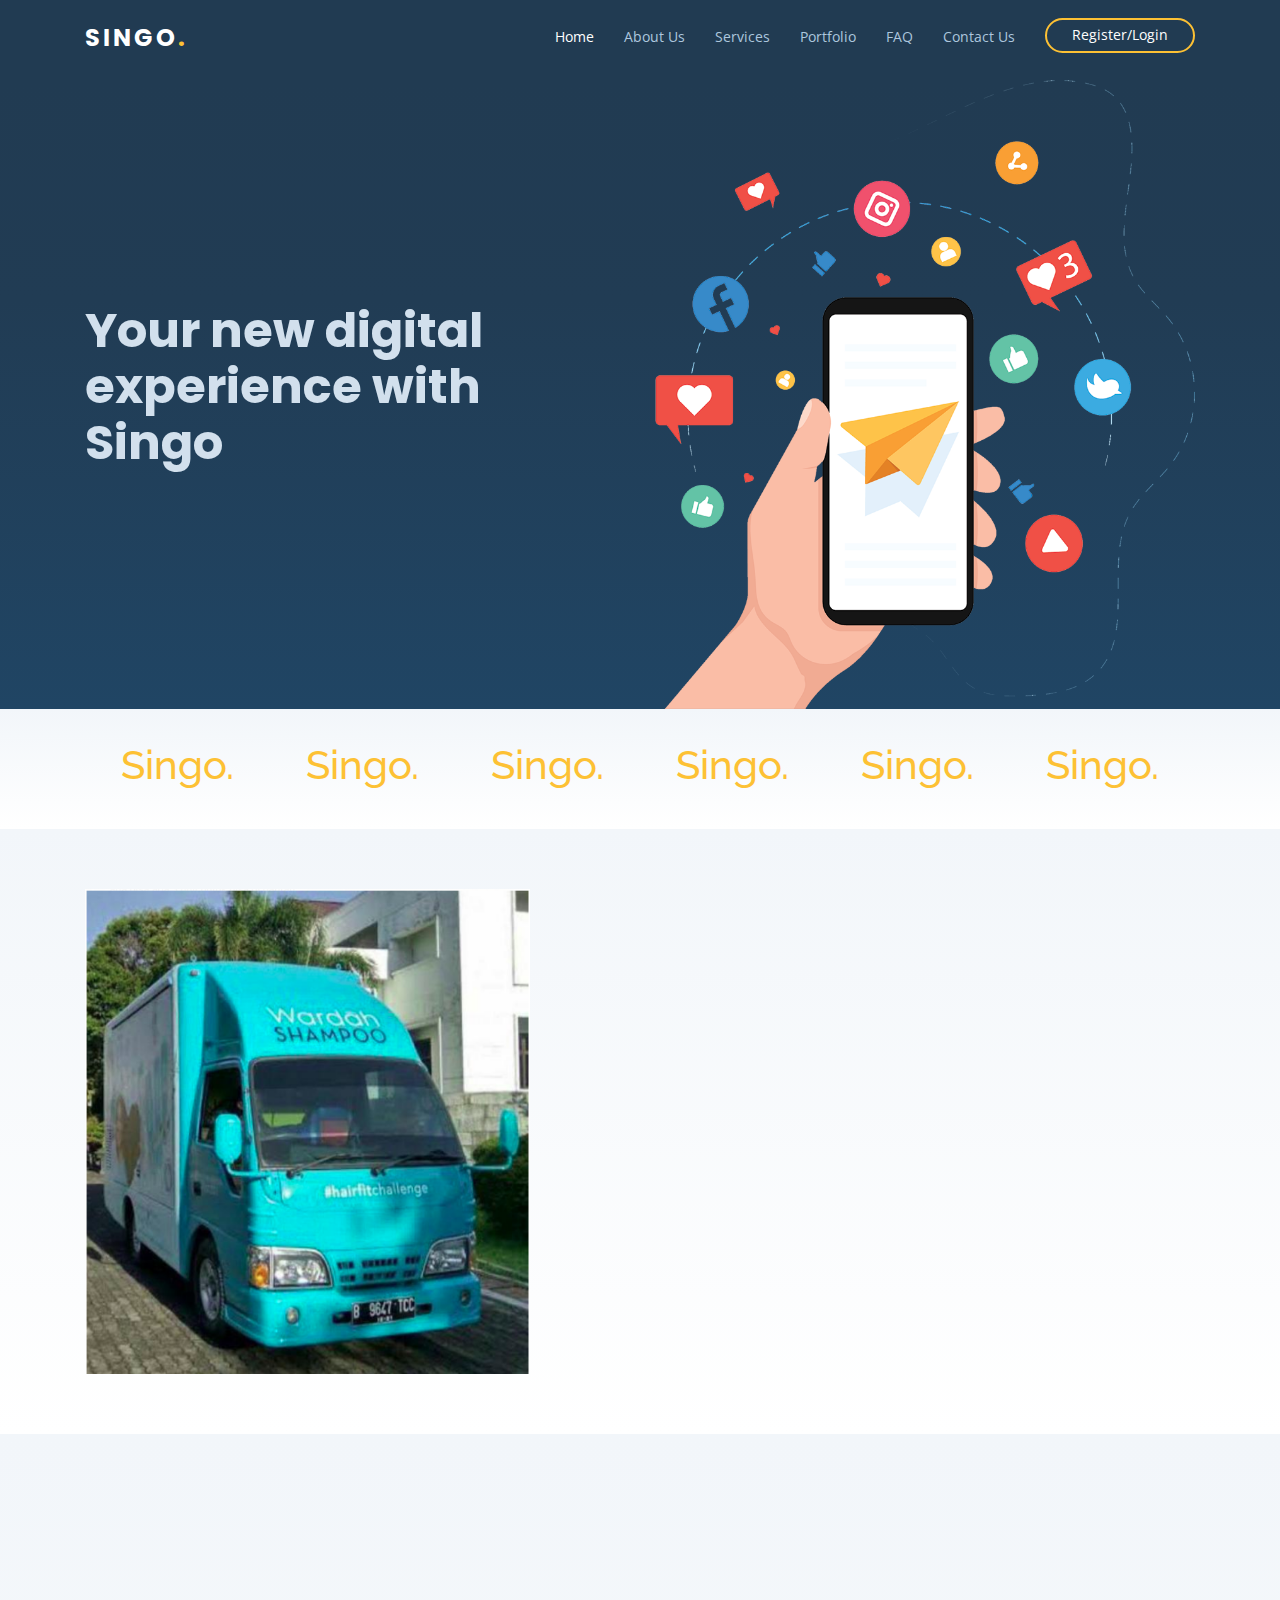
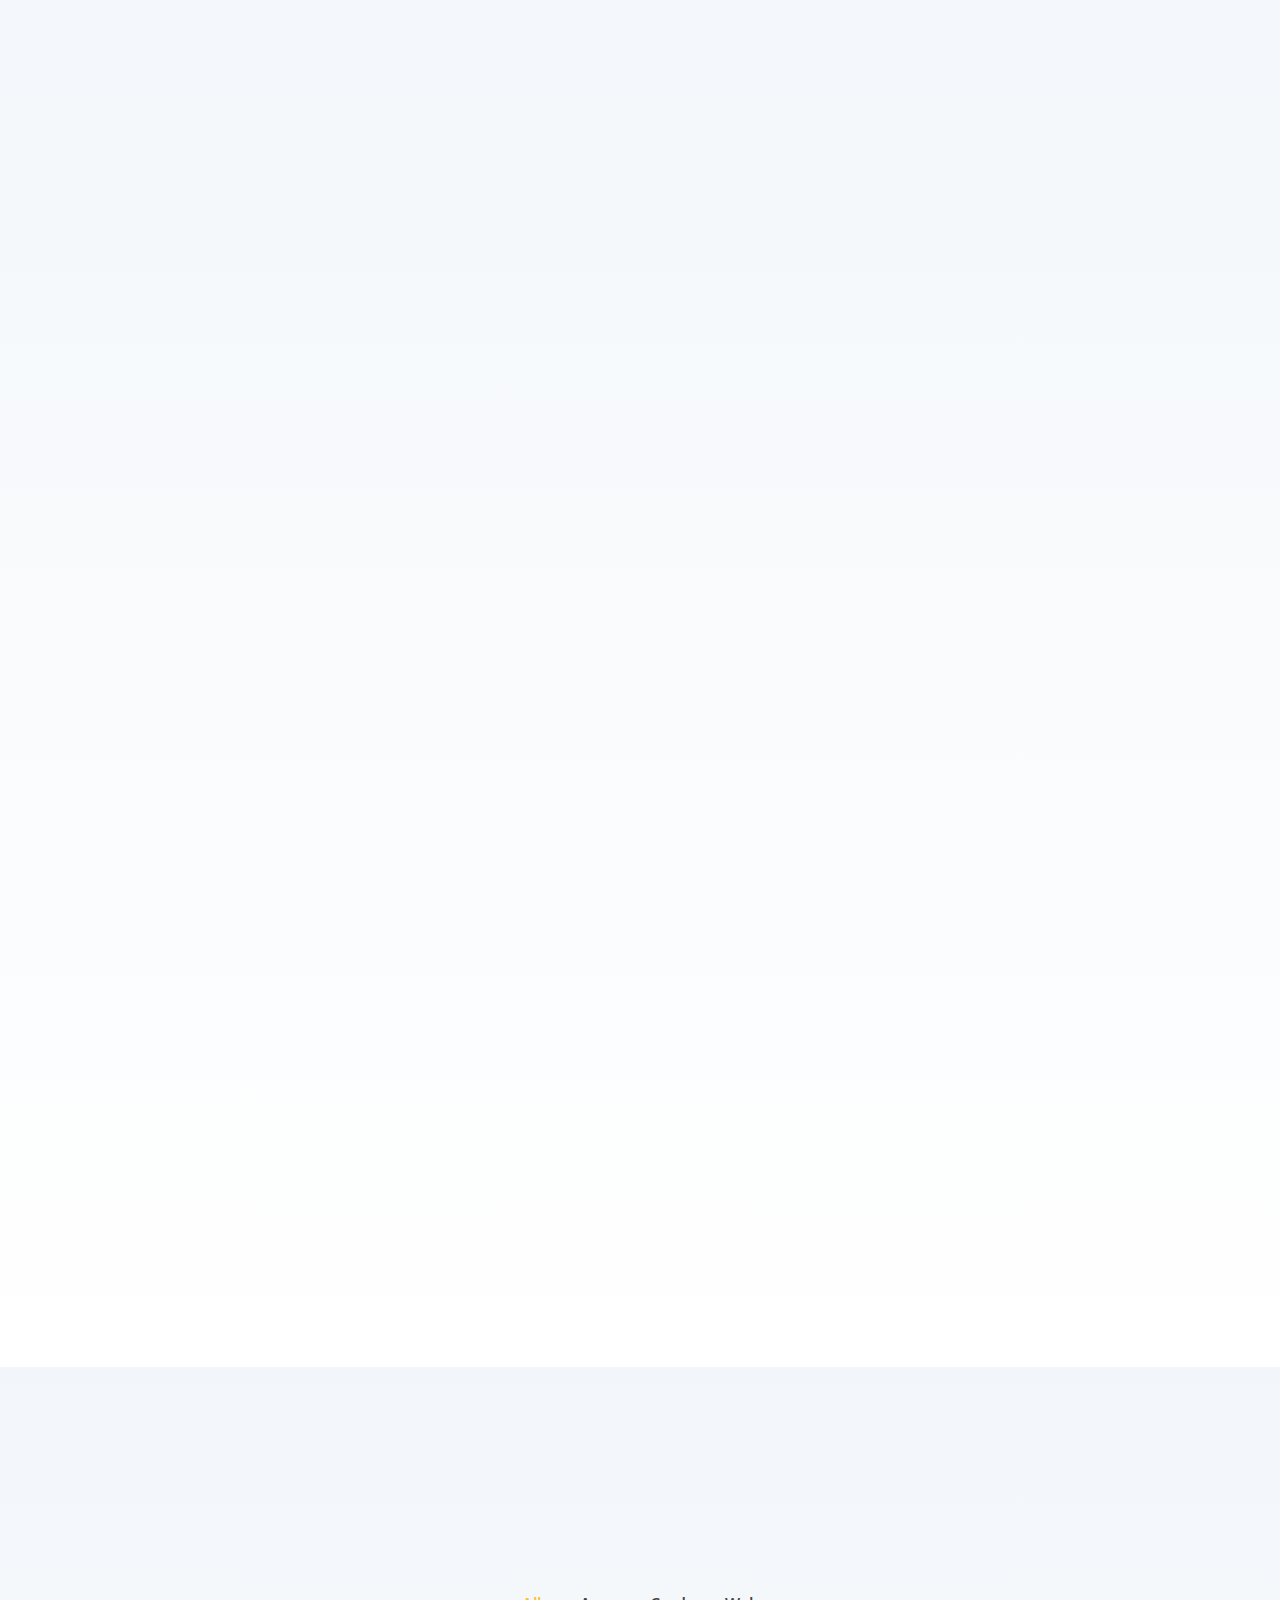
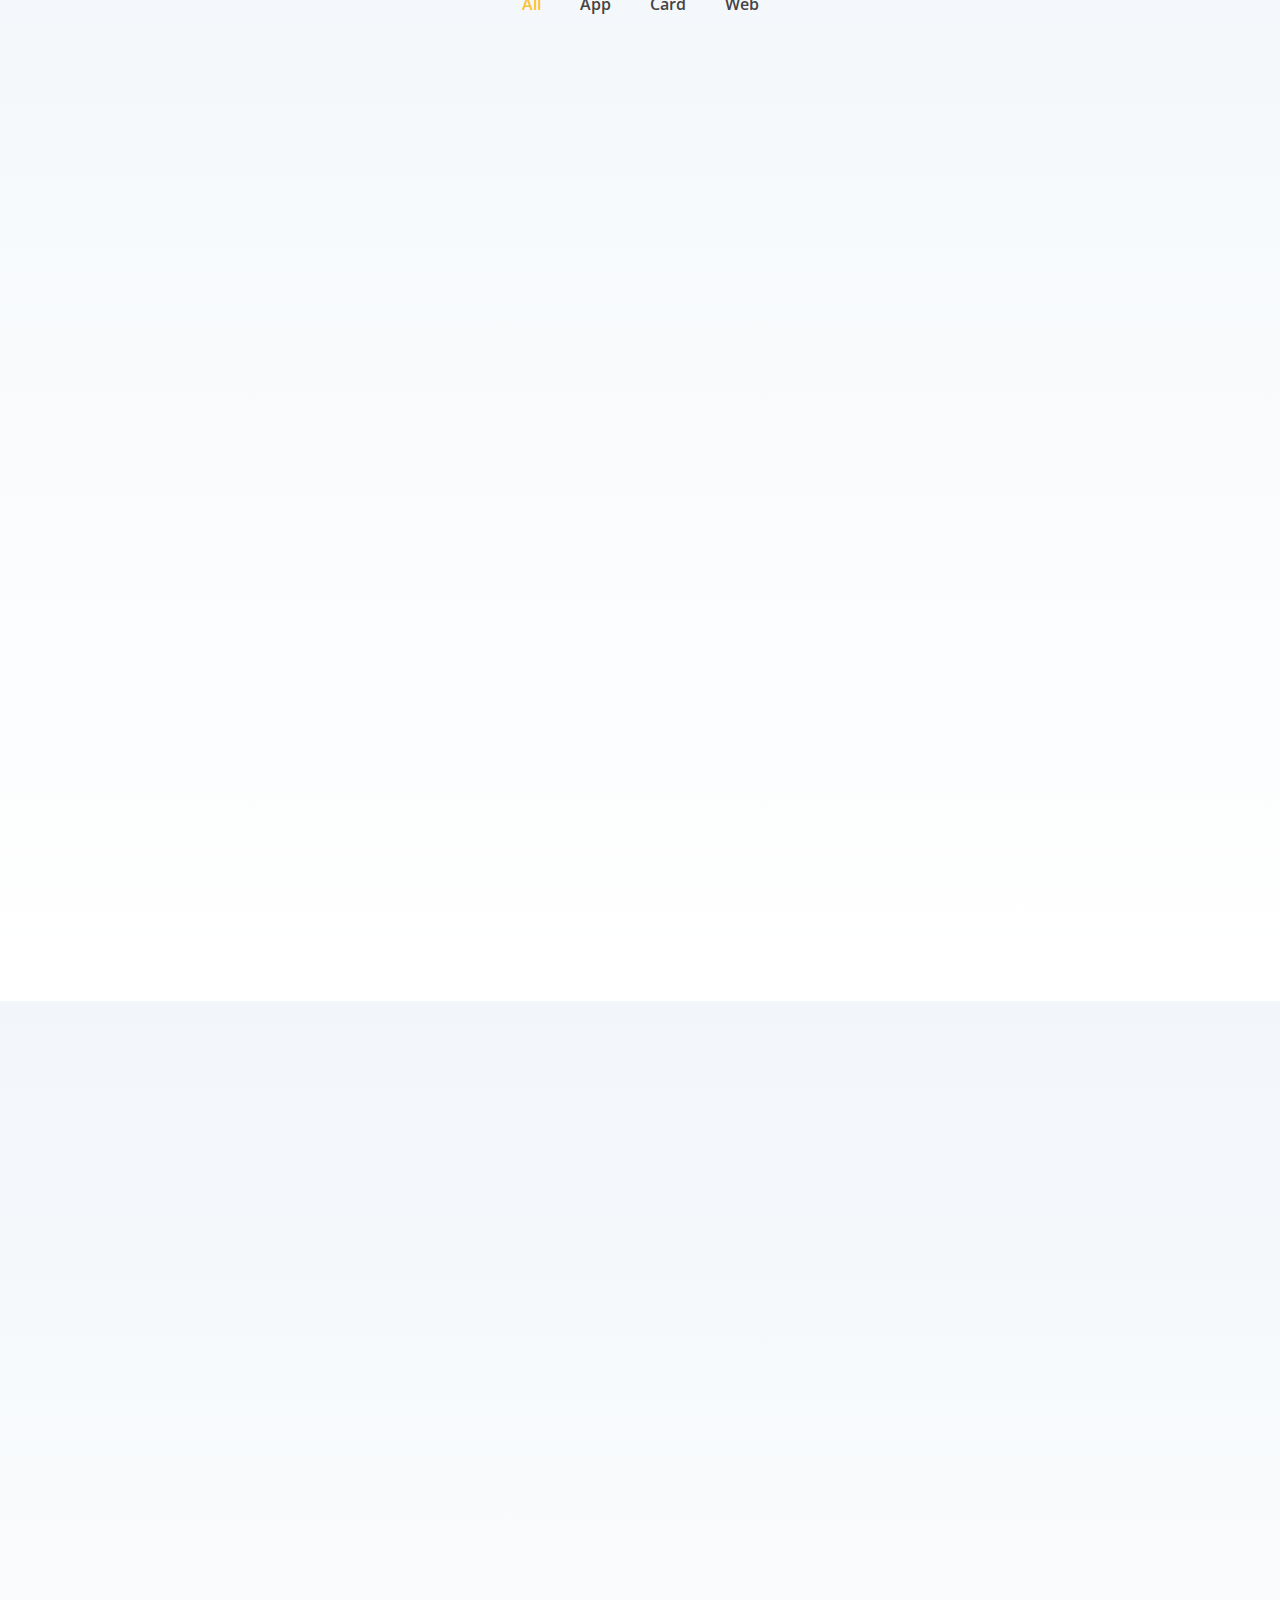
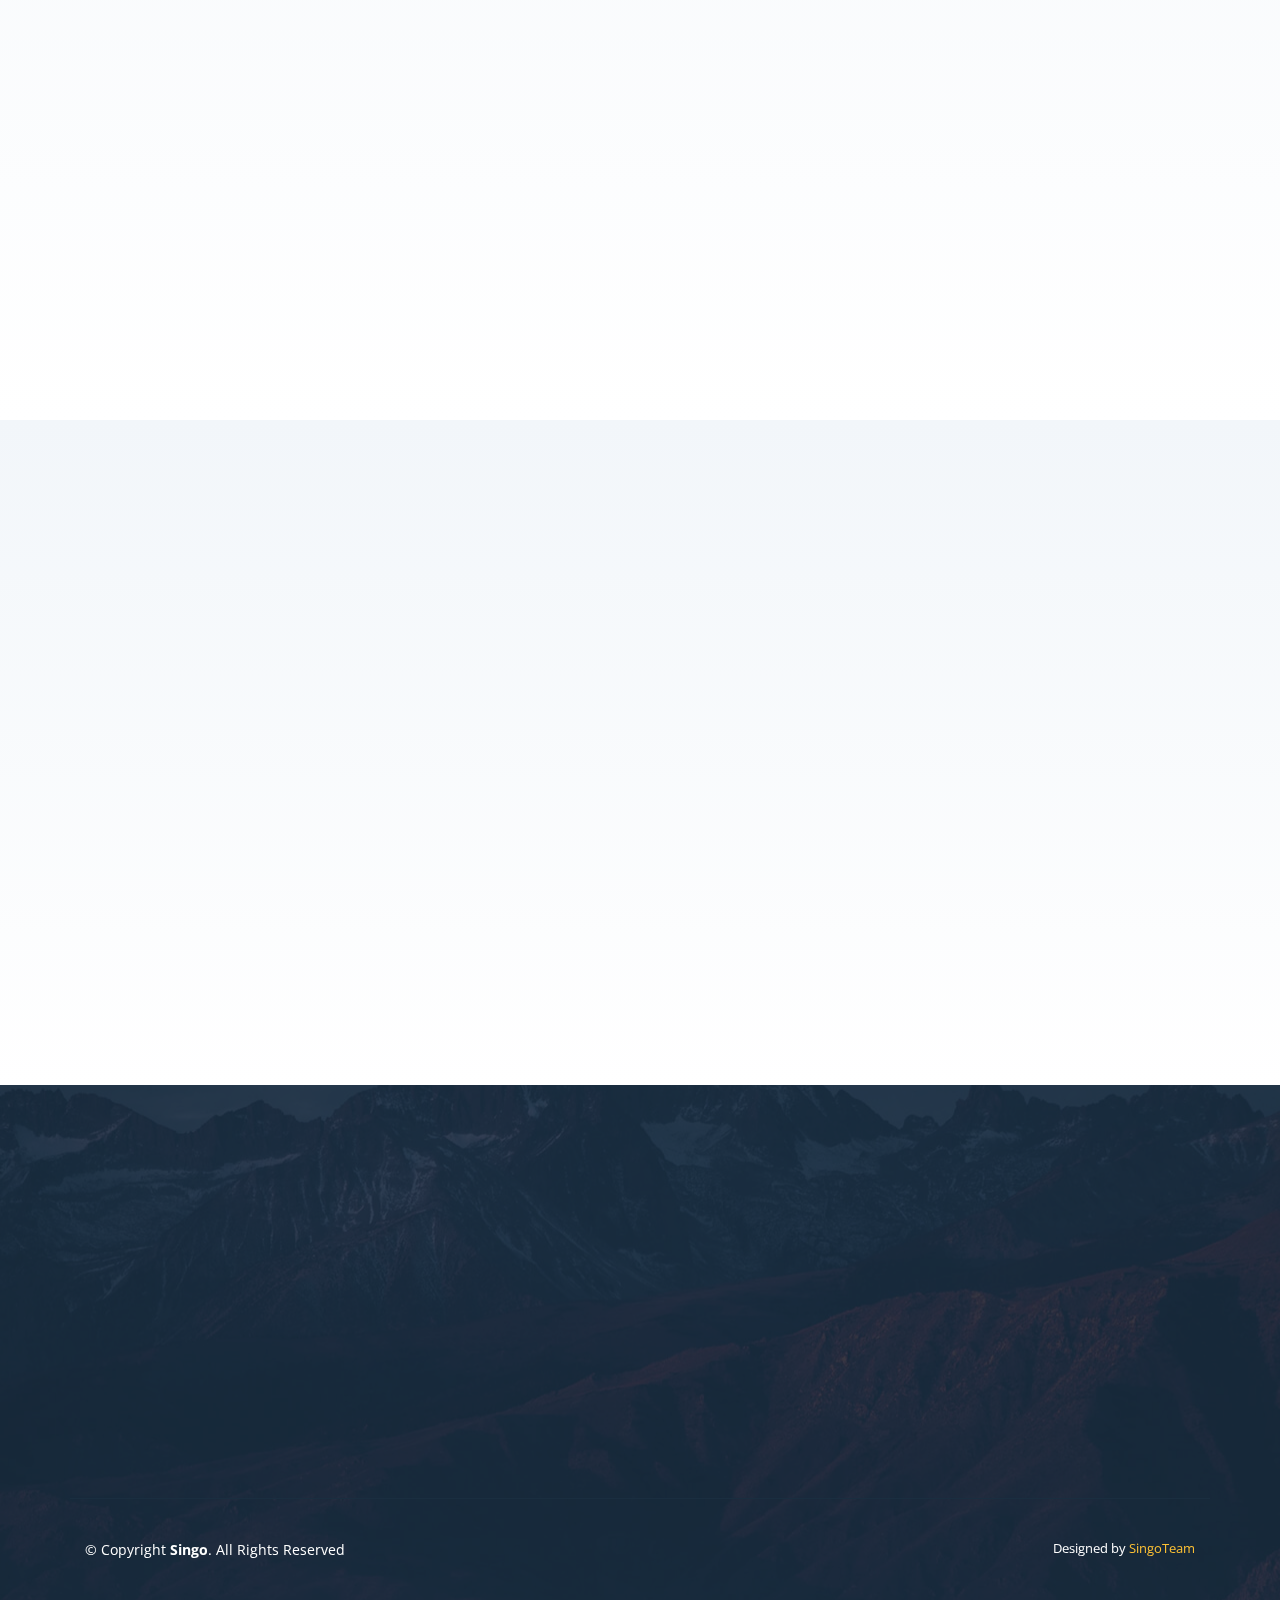
<file: index.html>
<!DOCTYPE html>
<html lang="en">

<head>
  <meta charset="utf-8">
  <meta content="width=device-width, initial-scale=1.0" name="viewport">

  <title>Singo</title>
  <meta content="" name="descriptison">
  <meta content="" name="keywords">

  <!-- Favicons -->
  <link href="assets/img/favicon_io/favicon.ico" rel="icon">
  <link href="assets/img/apple-touch-icon.png" rel="apple-touch-icon">

  <!-- Google Fonts -->
  <link href="https://fonts.googleapis.com/css?family=Open+Sans:300,300i,400,400i,600,600i,700,700i|Raleway:300,300i,400,400i,500,500i,600,600i,700,700i|Poppins:300,300i,400,400i,500,500i,600,600i,700,700i" rel="stylesheet">

  <!-- Vendor CSS Files -->
  <link href="assets/vendor/bootstrap/css/bootstrap.min.css" rel="stylesheet">
  <link href="assets/vendor/icofont/icofont.min.css" rel="stylesheet">
  <link href="assets/vendor/boxicons/css/boxicons.min.css" rel="stylesheet">
  <link href="assets/vendor/venobox/venobox.css" rel="stylesheet">
  <link href="assets/vendor/aos/aos.css" rel="stylesheet">

  <!-- Template Main CSS File -->
  <link href="assets/css/style.css" rel="stylesheet">

</head>

<body>

  <!-- ======= Header ======= -->
  <header id="header">
    <div class="container d-flex">

      <div class="logo mr-auto">
        <h1 class="text-light"><a href="index.html">Singo<span>.</span></a></h1>
        <!-- Uncomment below if you prefer to use an image logo -->
        <!-- <a href="index.html"><img src="assets/img/logo.png" alt="" class="img-fluid"></a>-->
      </div>

      <nav class="nav-menu d-none d-lg-block">
        <ul>
          <li class="active"><a href="#header">Home</a></li>
          <li><a href="#about">About Us</a></li>
          <li><a href="#services">Services</a></li>
          <li><a href="#portfolio">Portfolio</a></li>
          <li><a href="#faq">FAQ</a></li>
          <!--li><a href="#team">Team</a></li-->
          <!--li class="drop-down"><a href="">Drop Down</a>
            <ul>
              <li><a href="#">Drop Down 1</a></li>
              <li class="drop-down"><a href="#">Drop Down 2</a>
                <ul>
                  <li><a href="#">Deep Drop Down 1</a></li>
                  <li><a href="#">Deep Drop Down 2</a></li>
                  <li><a href="#">Deep Drop Down 3</a></li>
                  <li><a href="#">Deep Drop Down 4</a></li>
                  <li><a href="#">Deep Drop Down 5</a></li>
                </ul>
              </li>
              <li><a href="#">Drop Down 3</a></li>
              <li><a href="#">Drop Down 4</a></li>
              <li><a href="#">Drop Down 5</a></li>
            </ul>
          </li-->
          <li><a href="#contact">Contact Us</a></li>

          <li class="register-login"><a href="register-login.html">Register/Login</a></li>
        </ul>
      </nav><!-- .nav-menu -->

    </div>
  </header><!-- End Header -->

  <!-- ======= Hero Section ======= -->
  <section id="hero">
    <div class="container">
      <div class="row d-flex align-items-center"">
      <div class=" col-lg-6 py-5 py-lg-0 order-2 order-lg-1" data-aos="fade-right">
        <h1>Your new digital experience with Singo</h1>
      </div>
      <div class="col-lg-6 order-1 order-lg-2 hero-img" data-aos="fade-left">
        <img src="assets/img/hero-img.png" class="img-fluid" alt="">
      </div>
    </div>
    </div>
  </section><!-- End Hero -->

  <main id="main">

    <!-- ======= Clients Section ======= -->
    <section id="clients" class="clients section-bg">
      <div class="container">

        <div class="row no-gutters clients-wrap clearfix wow fadeInUp">

          <div class="col-lg-2 col-md-4 col-6">
            <div class="client-logo">
              <h1 class="text-light"><a href="index.html">Singo<span>.</span></a></h1>
            </div>
          </div>

          <div class="col-lg-2 col-md-4 col-6">
            <div class="client-logo">
              <h1 class="text-light"><a href="index.html">Singo<span>.</span></a></h1>
            </div>
          </div>

          <div class="col-lg-2 col-md-4 col-6">
            <div class="client-logo">
              <h1 class="text-light"><a href="index.html">Singo<span>.</span></a></h1>
            </div>
          </div>

          <div class="col-lg-2 col-md-4 col-6">
            <div class="client-logo">
              <h1 class="text-light"><a href="index.html">Singo<span>.</span></a></h1>
            </div>
          </div>

          <div class="col-lg-2 col-md-4 col-6">
            <div class="client-logo">
              <h1 class="text-light"><a href="index.html">Singo<span>.</span></a></h1>
            </div>
          </div>

          <div class="col-lg-2 col-md-4 col-6">
            <div class="client-logo">
              <h1 class="text-light"><a href="index.html">Singo<span>.</span></a></h1>
            </div>
          </div>

        </div>

      </div>
    </section><!-- End Clients Section -->

    <!-- ======= About Section ======= -->
    <section id="about" class="about section-bg">
      <div class="container">

        <div class="row">
          <div class="col-xl-5 d-flex align-items-stretch justify-content-center justify-content-lg-start">
            <img src="assets/img/project.png" class="img-fluid" alt="">
          </div>
          <div class="col-xl-7 pl-0 pl-lg-5 pr-lg-1 d-flex align-items-stretch">
            <div class="content d-flex flex-column justify-content-center">
              <h3 data-aos="fade-in" data-aos-delay="100">Voluptatem dignissimos provident quasi</h3>
              <p data-aos="fade-in">
                Lorem ipsum dolor sit amet, consectetur adipiscing elit, sed do eiusmod tempor incididunt ut labore et dolore magna aliqua. Duis aute irure dolor in reprehenderit
              </p>
              <div class="row">
                <div class="col-md-6 icon-box" data-aos="fade-up">
                  <i class="bx bx-receipt"></i>
                  <h4><a href="#">Corporis voluptates sit</a></h4>
                  <p>Consequuntur sunt aut quasi enim aliquam quae harum pariatur laboris nisi ut aliquip</p>
                </div>
                <div class="col-md-6 icon-box" data-aos="fade-up" data-aos-delay="100">
                  <i class="bx bx-cube-alt"></i>
                  <h4><a href="#">Ullamco laboris nisi</a></h4>
                  <p>Excepteur sint occaecat cupidatat non proident, sunt in culpa qui officia deserunt</p>
                </div>
                <div class="col-md-6 icon-box" data-aos="fade-up" data-aos-delay="200">
                  <i class="bx bx-images"></i>
                  <h4><a href="#">Labore consequatur</a></h4>
                  <p>Aut suscipit aut cum nemo deleniti aut omnis. Doloribus ut maiores omnis facere</p>
                </div>
                <div class="col-md-6 icon-box" data-aos="fade-up" data-aos-delay="300">
                  <i class="bx bx-shield"></i>
                  <h4><a href="#">Beatae veritatis</a></h4>
                  <p>Expedita veritatis consequuntur nihil tempore laudantium vitae denat pacta</p>
                </div>
              </div>
            </div><!-- End .content-->
          </div>
        </div>

      </div>
    </section><!-- End About Section -->

    <!-- ======= Services Section ======= -->
    <section id="services" class="services section-bg">
      <div class="container">

        <div class="section-title">
          <h2 data-aos="fade-in">Services</h2>
          <p data-aos="fade-in">SINGO. menyediakan layanan digital untuk membantu customer mendapatkan insight dengan para pelanggannya</p>
        </div>

        <div class="row">
          <div class="col-md-6 d-flex align-items-stretch" data-aos="fade-right">
            <div class="card">
              <div class="card-img">
                <img src="assets/img/cctv.png" alt="...">
              </div>
              <div class="card-body">
                <h5 class="card-title"><a href="">CCTV</a></h5>
                <p class="card-text">Lorem ipsum dolor sit amet, consectetur elit, sed do eiusmod tempor ut labore et dolore magna aliqua. Ut enim ad minim veniam, quis nostrud exercitation ullamco laboris nisi ut aliquip ex ea commodo consequat</p>
                <div class="read-more"><a href="#"><i class="icofont-arrow-right"></i> Read More</a></div>
              </div>
            </div>
          </div>
          <div class="col-md-6 d-flex align-items-stretch" data-aos="fade-left">
            <div class="card">
              <div class="card-img">
                <img src="assets/img/gps-tracker.png" alt="...">
              </div>
              <div class="card-body">
                <h5 class="card-title"><a href="">GPS Tracker</a></h5>
                <p class="card-text">Sed ut perspiciatis unde omnis iste natus error sit voluptatem doloremque laudantium, totam rem aperiam, eaque ipsa quae ab illo inventore veritatis et quasi architecto beatae vitae dicta sunt explicabo</p>
                <div class="read-more"><a href="#"><i class="icofont-arrow-right"></i> Read More</a></div>
              </div>
            </div>

          </div>
          <div class="col-md-6 d-flex align-items-stretch" data-aos="fade-right">
            <div class="card">
              <div class="card-img">
                <img src="assets/img/scan-barcode.png" alt="...">
              </div>
              <div class="card-body">
                <h5 class="card-title"><a href="">Scan Barcode</a></h5>
                <p class="card-text">Nemo enim ipsam voluptatem quia voluptas sit aut odit aut fugit, sed quia magni dolores eos qui ratione voluptatem sequi nesciunt Neque porro quisquam est, qui dolorem ipsum quia dolor sit amet</p>
                <div class="read-more"><a href="#"><i class="icofont-arrow-right"></i> Read More</a></div>
              </div>
            </div>
          </div>
          <div class="col-md-6 d-flex align-items-stretch" data-aos="fade-left">
            <div class="card">
              <div class="card-img">
                <img src="assets/img/much-more.png" alt="...">
              </div>
              <div class="card-body">
                <h5 class="card-title"><a href="">End Much More</a></h5>
                <p class="card-text">Nostrum eum sed et autem dolorum perspiciatis. Magni porro quisquam laudantium voluptatem. In molestiae earum ab sit esse voluptatem. Eos ipsam cumque ipsum officiis qui nihil aut incidunt aut</p>
                <div class="read-more"><a href="#"><i class="icofont-arrow-right"></i> Read More</a></div>
              </div>
            </div>
          </div>
        </div>

      </div>
    </section><!-- End Services Section -->

    <!-- ======= Features Section ======= -->
    <!--section id="features" class="features section-bg">
      <div class="container">

        <div class="section-title">
          <h2 data-aos="fade-in">Features</h2>
          <p data-aos="fade-in">Magnam dolores commodi suscipit. Necessitatibus eius consequatur ex aliquid fuga eum quidem. Sit sint consectetur velit. Quisquam quos quisquam cupiditate. Et nemo qui impedit suscipit alias ea. Quia fugiat sit in iste officiis commodi quidem hic quas.</p>
        </div>

        <div class="row content">
          <div class="col-md-5" data-aos="fade-right">
            <img src="assets/img/features-1.svg" class="img-fluid" alt="">
          </div>
          <div class="col-md-7 pt-4" data-aos="fade-left">
            <h3>Voluptatem dignissimos provident quasi corporis voluptates sit assumenda.</h3>
            <p class="font-italic">
              Lorem ipsum dolor sit amet, consectetur adipiscing elit, sed do eiusmod tempor incididunt ut labore et dolore
              magna aliqua.
            </p>
            <ul>
              <li><i class="icofont-check"></i> Ullamco laboris nisi ut aliquip ex ea commodo consequat.</li>
              <li><i class="icofont-check"></i> Duis aute irure dolor in reprehenderit in voluptate velit.</li>
            </ul>
          </div>
        </div>

        <div class="row content">
          <div class="col-md-5 order-1 order-md-2" data-aos="fade-left">
            <img src="assets/img/features-2.svg" class="img-fluid" alt="">
          </div>
          <div class="col-md-7 pt-5 order-2 order-md-1" data-aos="fade-right">
            <h3>Corporis temporibus maiores provident</h3>
            <p class="font-italic">
              Lorem ipsum dolor sit amet, consectetur adipiscing elit, sed do eiusmod tempor incididunt ut labore et dolore
              magna aliqua.
            </p>
            <p>
              Ullamco laboris nisi ut aliquip ex ea commodo consequat. Duis aute irure dolor in reprehenderit in voluptate
              velit esse cillum dolore eu fugiat nulla pariatur. Excepteur sint occaecat cupidatat non proident, sunt in
              culpa qui officia deserunt mollit anim id est laborum
            </p>
          </div>
        </div>

        <div class="row content">
          <div class="col-md-5" data-aos="fade-right">
            <img src="assets/img/features-3.svg" class="img-fluid" alt="">
          </div>
          <div class="col-md-7 pt-5" data-aos="fade-left">
            <h3>Sunt consequatur ad ut est nulla consectetur reiciendis animi voluptas</h3>
            <p>Cupiditate placeat cupiditate placeat est ipsam culpa. Delectus quia minima quod. Sunt saepe odit aut quia voluptatem hic voluptas dolor doloremque.</p>
            <ul>
              <li><i class="icofont-check"></i> Ullamco laboris nisi ut aliquip ex ea commodo consequat.</li>
              <li><i class="icofont-check"></i> Duis aute irure dolor in reprehenderit in voluptate velit.</li>
              <li><i class="icofont-check"></i> Facilis ut et voluptatem aperiam. Autem soluta ad fugiat.</li>
            </ul>
          </div>
        </div>

        <div class="row content">
          <div class="col-md-5 order-1 order-md-2" data-aos="fade-left">
            <img src="assets/img/features-4.svg" class="img-fluid" alt="">
          </div>
          <div class="col-md-7 pt-5 order-2 order-md-1" data-aos="fade-right">
            <h3>Quas et necessitatibus eaque impedit ipsum animi consequatur incidunt in</h3>
            <p class="font-italic">
              Lorem ipsum dolor sit amet, consectetur adipiscing elit, sed do eiusmod tempor incididunt ut labore et dolore
              magna aliqua.
            </p>
            <p>
              Ullamco laboris nisi ut aliquip ex ea commodo consequat. Duis aute irure dolor in reprehenderit in voluptate
              velit esse cillum dolore eu fugiat nulla pariatur. Excepteur sint occaecat cupidatat non proident, sunt in
              culpa qui officia deserunt mollit anim id est laborum
            </p>
          </div>
        </div>

      </div>
    </section--><!-- End Features Section -->

    <!-- ======= Portfolio Section ======= -->
    <section id="portfolio" class="portfolio section-bg">
      <div class="container">

        <div class="section-title">
          <h2 data-aos="fade-in">Portfolio</h2>
          <p data-aos="fade-in">Magnam dolores commodi suscipit. Necessitatibus eius consequatur ex aliquid fuga eum quidem. Sit sint consectetur velit. Quisquam quos quisquam cupiditate. Et nemo qui impedit suscipit alias ea. Quia fugiat sit in iste officiis commodi quidem hic quas.</p>
        </div>

        <div class="row">
          <div class="col-lg-12">
            <ul id="portfolio-flters">
              <li data-filter="*" class="filter-active">All</li>
              <li data-filter=".filter-app">App</li>
              <li data-filter=".filter-card">Card</li>
              <li data-filter=".filter-web">Web</li>
            </ul>
          </div>
        </div>

        <div class="row portfolio-container" data-aos="fade-up">

          <div class="col-lg-4 col-md-6 portfolio-item filter-app">
            <div class="portfolio-wrap">
              <img src="assets/img/portfolio/portfolio-1.jpg" class="img-fluid" alt="">
              <div class="portfolio-links">
                <a href="assets/img/portfolio/portfolio-1.jpg" data-gall="portfolioGallery" class="venobox" title="App 1"><i class="icofont-plus-circle"></i></a>
                <a href="#" title="More Details"><i class="icofont-link"></i></a>
              </div>
              <div class="portfolio-info">
                <h4>App 1</h4>
                <p>App</p>
              </div>
            </div>
          </div>

          <div class="col-lg-4 col-md-6 portfolio-item filter-web">
            <div class="portfolio-wrap">
              <img src="assets/img/portfolio/portfolio-2.jpg" class="img-fluid" alt="">
              <div class="portfolio-links">
                <a href="assets/img/portfolio/portfolio-2.jpg" data-gall="portfolioGallery" class="venobox" title="Web 3"><i class="icofont-plus-circle"></i></a>
                <a href="#" title="More Details"><i class="icofont-link"></i></a>
              </div>
              <div class="portfolio-info">
                <h4>Web 3</h4>
                <p>Web</p>
              </div>
            </div>
          </div>

          <div class="col-lg-4 col-md-6 portfolio-item filter-app">
            <div class="portfolio-wrap">
              <img src="assets/img/portfolio/portfolio-3.jpg" class="img-fluid" alt="">
              <div class="portfolio-links">
                <a href="assets/img/portfolio/portfolio-3.jpg" data-gall="portfolioGallery" class="venobox" title="App 2"><i class="icofont-plus-circle"></i></a>
                <a href="#" title="More Details"><i class="icofont-link"></i></a>
              </div>
              <div class="portfolio-info">
                <h4>App 2</h4>
                <p>App</p>
              </div>
            </div>
          </div>

          <div class="col-lg-4 col-md-6 portfolio-item filter-card">
            <div class="portfolio-wrap">
              <img src="assets/img/portfolio/portfolio-4.jpg" class="img-fluid" alt="">
              <div class="portfolio-links">
                <a href="assets/img/portfolio/portfolio-4.jpg" data-gall="portfolioGallery" class="venobox" title="Card 2"><i class="icofont-plus-circle"></i></a>
                <a href="#" title="More Details"><i class="icofont-link"></i></a>
              </div>
              <div class="portfolio-info">
                <h4>Card 2</h4>
                <p>Card</p>
              </div>
            </div>
          </div>

          <div class="col-lg-4 col-md-6 portfolio-item filter-web">
            <div class="portfolio-wrap">
              <img src="assets/img/portfolio/portfolio-5.jpg" class="img-fluid" alt="">
              <div class="portfolio-links">
                <a href="assets/img/portfolio/portfolio-5.jpg" data-gall="portfolioGallery" class="venobox" title="Web 2"><i class="icofont-plus-circle"></i></a>
                <a href="#" title="More Details"><i class="icofont-link"></i></a>
              </div>
              <div class="portfolio-info">
                <h4>Web 2</h4>
                <p>Web</p>
              </div>
            </div>
          </div>

          <div class="col-lg-4 col-md-6 portfolio-item filter-app">
            <div class="portfolio-wrap">
              <img src="assets/img/portfolio/portfolio-6.jpg" class="img-fluid" alt="">
              <div class="portfolio-links">
                <a href="assets/img/portfolio/portfolio-6.jpg" data-gall="portfolioGallery" class="venobox" title="App 3"><i class="icofont-plus-circle"></i></a>
                <a href="#" title="More Details"><i class="icofont-link"></i></a>
              </div>
              <div class="portfolio-info">
                <h4>App 3</h4>
                <p>App</p>
              </div>
            </div>
          </div>

          <div class="col-lg-4 col-md-6 portfolio-item filter-card">
            <div class="portfolio-wrap">
              <img src="assets/img/portfolio/portfolio-7.jpg" class="img-fluid" alt="">
              <div class="portfolio-links">
                <a href="assets/img/portfolio/portfolio-7.jpg" data-gall="portfolioGallery" class="venobox" title="Card 1"><i class="icofont-plus-circle"></i></a>
                <a href="#" title="More Details"><i class="icofont-link"></i></a>
              </div>
              <div class="portfolio-info">
                <h4>Card 1</h4>
                <p>Card</p>
              </div>
            </div>
          </div>

          <div class="col-lg-4 col-md-6 portfolio-item filter-card">
            <div class="portfolio-wrap">
              <img src="assets/img/portfolio/portfolio-8.jpg" class="img-fluid" alt="">
              <div class="portfolio-links">
                <a href="assets/img/portfolio/portfolio-8.jpg" data-gall="portfolioGallery" class="venobox" title="Card 3"><i class="icofont-plus-circle"></i></a>
                <a href="#" title="More Details"><i class="icofont-link"></i></a>
              </div>
              <div class="portfolio-info">
                <h4>Card 3</h4>
                <p>Card</p>
              </div>
            </div>
          </div>

          <div class="col-lg-4 col-md-6 portfolio-item filter-web">
            <div class="portfolio-wrap">
              <img src="assets/img/portfolio/portfolio-9.jpg" class="img-fluid" alt="">
              <div class="portfolio-links">
                <a href="assets/img/portfolio/portfolio-9.jpg" data-gall="portfolioGallery" class="venobox" title="Web 3"><i class="icofont-plus-circle"></i></a>
                <a href="#" title="More Details"><i class="icofont-link"></i></a>
              </div>
              <div class="portfolio-info">
                <h4>Web 3</h4>
                <p>Web</p>
              </div>
            </div>
          </div>

        </div>

      </div>
    </section><!-- End Portfolio Section -->

    <!-- ======= Team Section ======= -->
    <!--section id="team" class="team section-bg">
      <div class="container">

        <div class="section-title">
          <h2 data-aos="fade-in">Team</h2>
          <p data-aos="fade-in">Magnam dolores commodi suscipit. Necessitatibus eius consequatur ex aliquid fuga eum quidem. Sit sint consectetur velit. Quisquam quos quisquam cupiditate. Et nemo qui impedit suscipit alias ea. Quia fugiat sit in iste officiis commodi quidem hic quas.</p>
        </div>

        <div class="row">
          <div class="col-xl-3 col-lg-4 col-md-6">
            <div class="member" data-aos="fade-up">
              <div class="pic"><img src="assets/img/team/team-1.jpg" alt=""></div>
              <h4>Walter White</h4>
              <span>Chief Executive Officer</span>
              <div class="social">
                <a href=""><i class="icofont-twitter"></i></a>
                <a href=""><i class="icofont-facebook"></i></a>
                <a href=""><i class="icofont-instagram"></i></a>
                <a href=""><i class="icofont-linkedin"></i></a>
              </div>
            </div>
          </div>

          <div class="col-xl-3 col-lg-4 col-md-6">
            <div class="member" data-aos="fade-up" data-aos-delay="100">
              <div class="pic"><img src="assets/img/team/team-2.jpg" alt=""></div>
              <h4>Sarah Jhinson</h4>
              <span>Product Manager</span>
              <div class="social">
                <a href=""><i class="icofont-twitter"></i></a>
                <a href=""><i class="icofont-facebook"></i></a>
                <a href=""><i class="icofont-instagram"></i></a>
                <a href=""><i class="icofont-linkedin"></i></a>
              </div>
            </div>
          </div>

          <div class="col-xl-3 col-lg-4 col-md-6">
            <div class="member" data-aos="fade-up" data-aos-delay="200">
              <div class="pic"><img src="assets/img/team/team-3.jpg" alt=""></div>
              <h4>William Anderson</h4>
              <span>CTO</span>
              <div class="social">
                <a href=""><i class="icofont-twitter"></i></a>
                <a href=""><i class="icofont-facebook"></i></a>
                <a href=""><i class="icofont-instagram"></i></a>
                <a href=""><i class="icofont-linkedin"></i></a>
              </div>
            </div>
          </div>

          <div class="col-xl-3 col-lg-4 col-md-6">
            <div class="member" data-aos="fade-up" data-aos-delay="300">
              <div class="pic"><img src="assets/img/team/team-4.jpg" alt=""></div>
              <h4>Amanda Jepson</h4>
              <span>Accountant</span>
              <div class="social">
                <a href=""><i class="icofont-twitter"></i></a>
                <a href=""><i class="icofont-facebook"></i></a>
                <a href=""><i class="icofont-instagram"></i></a>
                <a href=""><i class="icofont-linkedin"></i></a>
              </div>
            </div>
          </div>
        </div>

      </div>
    </section--><!-- End Team Section -->

    <!-- ======= Pricing Section ======= -->
    <!--section id="pricing" class="pricing section-bg">
      <div class="container">

        <div class="section-title">
          <h2 data-aos="fade-in">Pricing</h2>
          <p data-aos="fade-in">Magnam dolores commodi suscipit. Necessitatibus eius consequatur ex aliquid fuga eum quidem. Sit sint consectetur velit. Quisquam quos quisquam cupiditate. Et nemo qui impedit suscipit alias ea. Quia fugiat sit in iste officiis commodi quidem hic quas.</p>
        </div>

        <div class="row no-gutters">

          <div class="col-lg-4 box" data-aos="zoom-in">
            <h3>Free</h3>
            <h4>$0<span>per month</span></h4>
            <ul>
              <li><i class="bx bx-check"></i> Quam adipiscing vitae proin</li>
              <li><i class="bx bx-check"></i> Nec feugiat nisl pretium</li>
              <li><i class="bx bx-check"></i> Nulla at volutpat diam uteera</li>
              <li class="na"><i class="bx bx-x"></i> <span>Pharetra massa massa ultricies</span></li>
              <li class="na"><i class="bx bx-x"></i> <span>Massa ultricies mi quis hendrerit</span></li>
            </ul>
            <a href="#" class="get-started-btn">Get Started</a>
          </div>

          <div class="col-lg-4 box featured" data-aos="zoom-in">
            <span class="featured-badge">Featured</span>
            <h3>Business</h3>
            <h4>$29<span>per month</span></h4>
            <ul>
              <li><i class="bx bx-check"></i> Quam adipiscing vitae proin</li>
              <li><i class="bx bx-check"></i> Nec feugiat nisl pretium</li>
              <li><i class="bx bx-check"></i> Nulla at volutpat diam uteera</li>
              <li><i class="bx bx-check"></i> Pharetra massa massa ultricies</li>
              <li><i class="bx bx-check"></i> Massa ultricies mi quis hendrerit</li>
            </ul>
            <a href="#" class="get-started-btn">Get Started</a>
          </div>

          <div class="col-lg-4 box" data-aos="zoom-in">
            <h3>Developer</h3>
            <h4>$49<span>per month</span></h4>
            <ul>
              <li><i class="bx bx-check"></i> Quam adipiscing vitae proin</li>
              <li><i class="bx bx-check"></i> Nec feugiat nisl pretium</li>
              <li><i class="bx bx-check"></i> Nulla at volutpat diam uteera</li>
              <li><i class="bx bx-check"></i> Pharetra massa massa ultricies</li>
              <li><i class="bx bx-check"></i> Massa ultricies mi quis hendrerit</li>
            </ul>
            <a href="#" class="get-started-btn">Get Started</a>
          </div>

        </div>

      </div>
    </section--><!-- End Pricing Section -->

    <!-- ======= Frequently Asked Questions Section ======= -->
    <section id="faq" class="faq section-bg">
      <div class="container">

        <div class="section-title">
          <h2 data-aos="fade-in">Frequently Asked Questions</h2>
          <p data-aos="fade-in">Magnam dolores commodi suscipit. Necessitatibus eius consequatur ex aliquid fuga eum quidem. Sit sint consectetur velit. Quisquam quos quisquam cupiditate. Et nemo qui impedit suscipit alias ea. Quia fugiat sit in iste officiis commodi quidem hic quas.</p>
        </div>

        <div class="row faq-item d-flex align-items-stretch" data-aos="fade-up">
          <div class="col-lg-5">
            <i class="bx bx-help-circle"></i>
            <h4>Non consectetur a erat nam at lectus urna duis?</h4>
          </div>
          <div class="col-lg-7">
            <p>
              Feugiat pretium nibh ipsum consequat. Tempus iaculis urna id volutpat lacus laoreet non curabitur gravida. Venenatis lectus magna fringilla urna porttitor rhoncus dolor purus non.
            </p>
          </div>
        </div><!-- End F.A.Q Item-->

        <div class="row faq-item d-flex align-items-stretch" data-aos="fade-up" data-aos-delay="100">
          <div class="col-lg-5">
            <i class="bx bx-help-circle"></i>
            <h4>Feugiat scelerisque varius morbi enim nunc faucibus a pellentesque?</h4>
          </div>
          <div class="col-lg-7">
            <p>
              Dolor sit amet consectetur adipiscing elit pellentesque habitant morbi. Id interdum velit laoreet id donec ultrices. Fringilla phasellus faucibus scelerisque eleifend donec pretium. Est pellentesque elit ullamcorper dignissim.
            </p>
          </div>
        </div><!-- End F.A.Q Item-->

        <div class="row faq-item d-flex align-items-stretch" data-aos="fade-up" data-aos-delay="200">
          <div class="col-lg-5">
            <i class="bx bx-help-circle"></i>
            <h4>Dolor sit amet consectetur adipiscing elit pellentesque habitant morbi?</h4>
          </div>
          <div class="col-lg-7">
            <p>
              Eleifend mi in nulla posuere sollicitudin aliquam ultrices sagittis orci. Faucibus pulvinar elementum integer enim. Sem nulla pharetra diam sit amet nisl suscipit. Rutrum tellus pellentesque eu tincidunt. Lectus urna duis convallis convallis tellus.
            </p>
          </div>
        </div><!-- End F.A.Q Item-->

        <div class="row faq-item d-flex align-items-stretch" data-aos="fade-up" data-aos-delay="300">
          <div class="col-lg-5">
            <i class="bx bx-help-circle"></i>
            <h4>Ac odio tempor orci dapibus. Aliquam eleifend mi in nulla?</h4>
          </div>
          <div class="col-lg-7">
            <p>
              Aperiam itaque sit optio et deleniti eos nihil quidem cumque. Voluptas dolorum accusantium sunt sit enim. Provident consequuntur quam aut reiciendis qui rerum dolorem sit odio. Repellat assumenda soluta sunt pariatur error doloribus fuga.
            </p>
          </div>
        </div><!-- End F.A.Q Item-->

        <div class="row faq-item d-flex align-items-stretch" data-aos="fade-up" data-aos-delay="400">
          <div class="col-lg-5">
            <i class="bx bx-help-circle"></i>
            <h4>Tempus quam pellentesque nec nam aliquam sem et tortor consequat?</h4>
          </div>
          <div class="col-lg-7">
            <p>
              Molestie a iaculis at erat pellentesque adipiscing commodo. Dignissim suspendisse in est ante in. Nunc vel risus commodo viverra maecenas accumsan. Sit amet nisl suscipit adipiscing bibendum est. Purus gravida quis blandit turpis cursus in
            </p>
          </div>
        </div><!-- End F.A.Q Item-->

      </div>
    </section><!-- End Frequently Asked Questions Section -->

    <!-- ======= Contact Section ======= -->
    <section id="contact" class="contact section-bg">
      <div class="container">

        <div class="section-title">
          <h2 data-aos="fade-in">Contact</h2>
          <p data-aos="fade-in">Magnam dolores commodi suscipit. Necessitatibus eius consequatur ex aliquid fuga eum quidem. Sit sint consectetur velit. Quisquam quos quisquam cupiditate. Et nemo qui impedit suscipit alias ea. Quia fugiat sit in iste officiis commodi quidem hic quas.</p>
        </div>

        <div class="row">

          <div class="col-lg-6">

            <div class="row">
              <div class="col-md-12">
                <div class="info-box" data-aos="fade-up">
                  <i class="bx bx-map"></i>
                  <h3>Our Address</h3>
                  <p>A108 Adam Street, New York, NY 535022</p>
                </div>
              </div>
              <div class="col-md-6">
                <div class="info-box mt-4" data-aos="fade-up" data-aos-delay="100">
                  <i class="bx bx-envelope"></i>
                  <h3>Email Us</h3>
                  <p>info@example.com<br>contact@example.com</p>
                </div>
              </div>
              <div class="col-md-6">
                <div class="info-box mt-4" data-aos="fade-up" data-aos-delay="100">
                  <i class="bx bx-phone-call"></i>
                  <h3>Call Us</h3>
                  <p>+1 5589 55488 55<br>+1 6678 254445 41</p>
                </div>
              </div>
            </div>

          </div>

          <div class="col-lg-6">
            <form action="forms/contact.php" method="post" role="form" class="php-email-form" data-aos="fade-up">
              <div class="form-row">
                <div class="col-md-6 form-group">
                  <input type="text" name="name" class="form-control" id="name" placeholder="Your Name" data-rule="minlen:4" data-msg="Please enter at least 4 chars" />
                  <div class="validate"></div>
                </div>
                <div class="col-md-6 form-group">
                  <input type="email" class="form-control" name="email" id="email" placeholder="Your Email" data-rule="email" data-msg="Please enter a valid email" />
                  <div class="validate"></div>
                </div>
              </div>
              <div class="form-group">
                <input type="text" class="form-control" name="subject" id="subject" placeholder="Subject" data-rule="minlen:4" data-msg="Please enter at least 8 chars of subject" />
                <div class="validate"></div>
              </div>
              <div class="form-group">
                <textarea class="form-control" name="message" rows="5" data-rule="required" data-msg="Please write something for us" placeholder="Message"></textarea>
                <div class="validate"></div>
              </div>
              <div class="mb-3">
                <div class="loading">Loading</div>
                <div class="error-message"></div>
                <div class="sent-message">Your message has been sent. Thank you!</div>
              </div>
              <div class="text-center"><button type="submit">Send Message</button></div>
            </form>
          </div>

        </div>

      </div>
    </section><!-- End Contact Section -->

  </main><!-- End #main -->

  <!-- ======= Footer ======= -->
  <footer id="footer">

    <div class="footer-top">

      <div class="container" data-aos="fade-up">

        <div class="row  justify-content-center">
          <div class="col-lg-6">
            <h3>Singo.</h3>
            <p>Et aut eum quis fuga eos sunt ipsa nihil. Labore corporis magni eligendi fuga maxime saepe commodi placeat.</p>
          </div>
        </div>

        <div class="row footer-newsletter justify-content-center">
          <div class="col-lg-6">
            <form action="" method="post">
              <input type="email" name="email" placeholder="Enter your Email"><input type="submit" value="Subscribe">
            </form>
          </div>
        </div>

        <div class="social-links">
          <a href="#" class="twitter"><i class="bx bxl-twitter"></i></a>
          <a href="#" class="facebook"><i class="bx bxl-facebook"></i></a>
          <a href="#" class="instagram"><i class="bx bxl-instagram"></i></a>
          <a href="#" class="google-plus"><i class="bx bxl-skype"></i></a>
          <a href="#" class="linkedin"><i class="bx bxl-linkedin"></i></a>
        </div>

      </div>
    </div>

    <div class="container footer-bottom clearfix">
      <div class="copyright">
        &copy; Copyright <strong><span>Singo</span></strong>. All Rights Reserved
      </div>
      <div class="credits">
        <!-- All the links in the footer should remain intact. -->
        <!-- You can delete the links only if you purchased the pro version. -->
        <!-- Licensing information: https://bootstrapmade.com/license/ -->
        <!-- Purchase the pro version with working PHP/AJAX contact form: https://bootstrapmade.com/bocor-bootstrap-template-nice-animation/ -->
        Designed by <a href="https://bootstrapmade.com/">SingoTeam</a>
      </div>
    </div>
  </footer><!-- End Footer -->

  <a href="#" class="back-to-top"><i class="icofont-simple-up"></i></a>

  <!-- Vendor JS Files -->
  <script src="assets/vendor/jquery/jquery.min.js"></script>
  <script src="assets/vendor/bootstrap/js/bootstrap.bundle.min.js"></script>
  <script src="assets/vendor/jquery.easing/jquery.easing.min.js"></script>
  <script src="assets/vendor/php-email-form/validate.js"></script>
  <script src="assets/vendor/isotope-layout/isotope.pkgd.min.js"></script>
  <script src="assets/vendor/venobox/venobox.min.js"></script>
  <script src="assets/vendor/aos/aos.js"></script>

  <!-- Template Main JS File -->
  <script src="assets/js/main.js"></script>

</body>

</html>
</file>
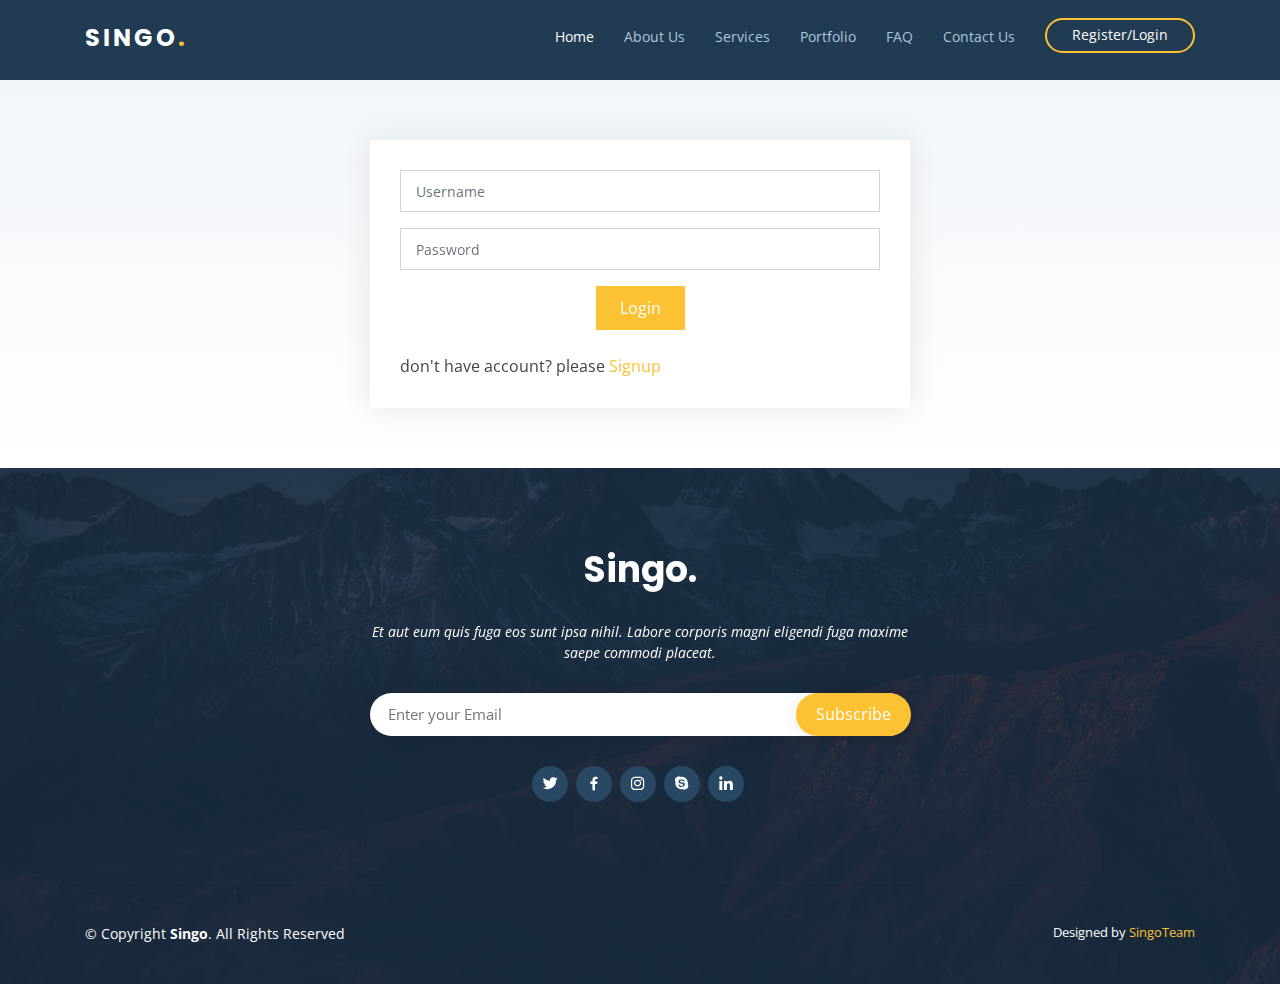
<file: register-login.html>
<!DOCTYPE html>
<html lang="en">

<head>
  <meta charset="utf-8">
  <meta content="width=device-width, initial-scale=1.0" name="viewport">

  <title>Singo</title>
  <meta content="" name="descriptison">
  <meta content="" name="keywords">

  <!-- Favicons -->
  <link href="assets/img/favicon_io/favicon.ico" rel="icon">
  <link href="assets/img/apple-touch-icon.png" rel="apple-touch-icon">

  <!-- Google Fonts -->
  <link href="https://fonts.googleapis.com/css?family=Open+Sans:300,300i,400,400i,600,600i,700,700i|Raleway:300,300i,400,400i,500,500i,600,600i,700,700i|Poppins:300,300i,400,400i,500,500i,600,600i,700,700i" rel="stylesheet">

  <!-- Vendor CSS Files -->
  <link href="assets/vendor/bootstrap/css/bootstrap.min.css" rel="stylesheet">
  <link href="assets/vendor/icofont/icofont.min.css" rel="stylesheet">
  <link href="assets/vendor/boxicons/css/boxicons.min.css" rel="stylesheet">
  <link href="assets/vendor/venobox/venobox.css" rel="stylesheet">
  <link href="assets/vendor/aos/aos.css" rel="stylesheet">

  <!-- Template Main CSS File -->
  <link href="assets/css/style.css" rel="stylesheet">

</head>

<body>

  <!-- ======= Header ======= -->
  <header id="header">
    <div class="container d-flex">

      <div class="logo mr-auto">
        <h1 class="text-light"><a href="index.html">Singo<span>.</span></a></h1>
        <!-- Uncomment below if you prefer to use an image logo -->
        <!-- <a href="index.html"><img src="assets/img/logo.png" alt="" class="img-fluid"></a>-->
      </div>

      <nav class="nav-menu d-none d-lg-block">
        <ul>
          <li class="active"><a href="#header">Home</a></li>
          <li><a href="#about">About Us</a></li>
          <li><a href="#services">Services</a></li>
          <li><a href="#portfolio">Portfolio</a></li>
          <li><a href="#faq">FAQ</a></li>
          <li><a href="#contact">Contact Us</a></li>
          <li class="register-login"><a href="register-login.html">Register/Login</a></li>
        </ul>
      </nav><!-- .nav-menu -->

    </div>
  </header><!-- End Header -->

  <main id="main">
    <!-- ======= Contact Section ======= -->
    <section id="contact" class="contact section-bg">
      <div class="container">
        <div class="row">
          <div class="col-lg-3"></div>
          <div class="col-lg-6">
            <form action="forms/contact.php" method="post" role="form" class="php-email-form" data-aos="fade-up">
              <div class="form-group">
                <input type="text" class="form-control" name="subject" id="subject" placeholder="Username" data-rule="minlen:4" data-msg="Please enter at least 8 chars of subject" />
                <div class="validate"></div>
              </div>
              <div class="form-group">
                <input type="text" class="form-control" name="subject" id="subject" placeholder="Password" data-rule="minlen:4" />
                <div class="validate"></div>
              </div>
              <div class="mb-3">
                <div class="loading">Loading</div>
                <div class="error-message"></div>
                <div class="sent-message"></div>
              </div>
              <div class="text-center"><button type="submit">Login</button></div><br>
              don't have account? please <a href="#">Signup</a>
            </form>
          </div>
          <div class="col-lg-3"></div>
        </div>

      </div>
    </section><!-- End Contact Section -->

  </main><!-- End #main -->

  <!-- ======= Footer ======= -->
  <footer id="footer">

    <div class="footer-top">

      <div class="container" data-aos="fade-up">

        <div class="row  justify-content-center">
          <div class="col-lg-6">
            <h3>Singo.</h3>
            <p>Et aut eum quis fuga eos sunt ipsa nihil. Labore corporis magni eligendi fuga maxime saepe commodi placeat.</p>
          </div>
        </div>

        <div class="row footer-newsletter justify-content-center">
          <div class="col-lg-6">
            <form action="" method="post">
              <input type="email" name="email" placeholder="Enter your Email"><input type="submit" value="Subscribe">
            </form>
          </div>
        </div>

        <div class="social-links">
          <a href="#" class="twitter"><i class="bx bxl-twitter"></i></a>
          <a href="#" class="facebook"><i class="bx bxl-facebook"></i></a>
          <a href="#" class="instagram"><i class="bx bxl-instagram"></i></a>
          <a href="#" class="google-plus"><i class="bx bxl-skype"></i></a>
          <a href="#" class="linkedin"><i class="bx bxl-linkedin"></i></a>
        </div>

      </div>
    </div>

    <div class="container footer-bottom clearfix">
      <div class="copyright">
        &copy; Copyright <strong><span>Singo</span></strong>. All Rights Reserved
      </div>
      <div class="credits">
        <!-- All the links in the footer should remain intact. -->
        <!-- You can delete the links only if you purchased the pro version. -->
        <!-- Licensing information: https://bootstrapmade.com/license/ -->
        <!-- Purchase the pro version with working PHP/AJAX contact form: https://bootstrapmade.com/bocor-bootstrap-template-nice-animation/ -->
        Designed by <a href="https://bootstrapmade.com/">SingoTeam</a>
      </div>
    </div>
  </footer><!-- End Footer -->

  <a href="#" class="back-to-top"><i class="icofont-simple-up"></i></a>

  <!-- Vendor JS Files -->
  <script src="assets/vendor/jquery/jquery.min.js"></script>
  <script src="assets/vendor/bootstrap/js/bootstrap.bundle.min.js"></script>
  <script src="assets/vendor/jquery.easing/jquery.easing.min.js"></script>
  <script src="assets/vendor/php-email-form/validate.js"></script>
  <script src="assets/vendor/isotope-layout/isotope.pkgd.min.js"></script>
  <script src="assets/vendor/venobox/venobox.min.js"></script>
  <script src="assets/vendor/aos/aos.js"></script>

  <!-- Template Main JS File -->
  <script src="assets/js/main.js"></script>

</body>

</html>
</file>
<file: assets/vendor/venobox/venobox.css>
/* ------ venobox.css --------*/
.vbox-overlay *, .vbox-overlay *:before, .vbox-overlay *:after{
    -webkit-backface-visibility: hidden;
    -webkit-box-sizing:border-box;
    -moz-box-sizing:border-box;
    box-sizing:border-box;
}
.vbox-overlay * { 
    -webkit-backface-visibility: visible;
    backface-visibility: visible;
}
.vbox-overlay{
    display: -webkit-flex;
    display: flex;
    -webkit-flex-direction: column;
    flex-direction: column;
    -webkit-justify-content: center;
    justify-content: center;
    -webkit-align-items: center;
    align-items: center;
    position: fixed;
    left: 0;
    top: 0;
    bottom: 0;
    right: 0;
    z-index: 1040;
    -webkit-transform:translateZ(1000px);
    transform: translateZ(1000px);
    transform-style: preserve-3d;
}

/* ----- navigation ----- */
.vbox-title{
    width: 100%;
    height: 40px;
    float: left;
    text-align: center;
    line-height: 28px;
    font-size: 12px;
    padding: 6px 40px;
    overflow: hidden;
    position: fixed;
    display: none;
    left: 0;
    z-index: 1050;
}
.vbox-close{
    cursor: pointer;
    position: fixed;
    top: -1px;
    right: 0;
    width: 50px;
    height: 40px;
    padding: 6px;
    display: block;
    background-position:10px center;
    overflow: hidden;
    font-size: 24px;
    line-height: 1;
    text-align: center;
    z-index: 1050;
}
.vbox-num{
    cursor: pointer;
    position: fixed;
    left: 0;
    height: 40px;
    display: block;
    overflow: hidden;
    line-height: 28px;
    font-size: 12px;
    padding: 6px 10px;
    display: none;
    z-index: 1050;
}
/* ----- navigation ARROWS ----- */
.vbox-next, .vbox-prev{
    position: fixed;
    top: 50%;
    margin-top: -15px;
    overflow: hidden;
    cursor: pointer;
    display: block;
    width: 45px;
    height: 45px;
    z-index: 1050;
}
.vbox-next span, .vbox-prev span{
    position: relative;
    width: 20px;
    height: 20px;
    border: 2px solid transparent;
    border-top-color: #B6B6B6;
    border-right-color: #B6B6B6;
    text-indent: -100px;
    position: absolute;
    top: 8px;
    display: block;
}
.vbox-prev{
    left: 15px;
}
.vbox-next{
    right: 15px;
}
.vbox-prev span{
    left: 10px;
    -ms-transform: rotate(-135deg);
    -webkit-transform: rotate(-135deg);
    transform: rotate(-135deg);
}
.vbox-next span{
    -ms-transform: rotate(45deg);
    -webkit-transform: rotate(45deg);
    transform: rotate(45deg);
    right: 10px;
}
/* ------- inline window ------ */
.vbox-inline{
    width: 420px;
    height: 315px;
    height: 70vh;
    padding: 10px;
    background: #fff;
    margin: 0 auto;
    overflow: auto;
    text-align: left;
}
/* ------- Video & iFrames window ------ */
.venoframe{
    max-width: 100%;
    width: 100%;
    border: none;
    width: 100%;
    height: 260px;
    height: 70vh;
}
.venoframe.vbvid{
    height: 260px;
}
@media (min-width: 768px) {
    .venoframe, .vbox-inline{
        width: 90%;
        height: 360px;
        height: 70vh;
    }
    .venoframe.vbvid{
        width: 640px;
        height: 360px;
    }
}
@media (min-width: 992px) {
    .venoframe, .vbox-inline{
        max-width: 1200px;
        width: 80%;
        height: 540px;
        height: 70vh;
    }
    .venoframe.vbvid{
        width: 960px;
        height: 540px;
    }
}
/* 
Please do NOT edit this part! 
or at least read this note: http://i.imgur.com/7C0ws9e.gif
*/
.vbox-open{
    overflow: hidden;
}
.vbox-container{
    position: absolute;
    left: 0;
    right: 0;
    top: 0;
    bottom: 0;
    overflow-x: hidden;
    overflow-y: scroll;
    overflow-scrolling: touch;
    -webkit-overflow-scrolling: touch;
    z-index: 20;
    max-height: 100%;

}

.vbox-content{
    text-align: center;
    float: left;
    width: 100%;
    position: relative;
    overflow: hidden;
    padding: 20px 10px;
}
.vbox-container img{
    max-width: 100%;
    height: auto;
}
.vbox-figlio{
    box-shadow: 0 0 12px rgba(0,0,0,0.19), 0 6px 6px rgba(0,0,0,0.23);
    max-width: 100%;
    text-align: initial;
}
img.vbox-figlio{
    -webkit-user-select: none;
-khtml-user-select: none;
-moz-user-select: none;
-o-user-select: none;
user-select: none;
}
.vbox-content.swipe-left{
    margin-left: -200px !important;
}
.vbox-content.swipe-right{
    margin-left: 200px !important;
}
.vbox-animated{
    webkit-transition: margin 300ms ease-out;
    transition: margin 300ms ease-out;
}

/* ---------- preloader ----------
 * SPINKIT 
 * http://tobiasahlin.com/spinkit/
-------------------------------- */
.sk-double-bounce,.sk-rotating-plane{width:40px;height:40px;margin:40px auto}.sk-rotating-plane{background-color:#333;-webkit-animation:sk-rotatePlane 1.2s infinite ease-in-out;animation:sk-rotatePlane 1.2s infinite ease-in-out}@-webkit-keyframes sk-rotatePlane{0%{-webkit-transform:perspective(120px) rotateX(0) rotateY(0);transform:perspective(120px) rotateX(0) rotateY(0)}50%{-webkit-transform:perspective(120px) rotateX(-180.1deg) rotateY(0);transform:perspective(120px) rotateX(-180.1deg) rotateY(0)}100%{-webkit-transform:perspective(120px) rotateX(-180deg) rotateY(-179.9deg);transform:perspective(120px) rotateX(-180deg) rotateY(-179.9deg)}}@keyframes sk-rotatePlane{0%{-webkit-transform:perspective(120px) rotateX(0) rotateY(0);transform:perspective(120px) rotateX(0) rotateY(0)}50%{-webkit-transform:perspective(120px) rotateX(-180.1deg) rotateY(0);transform:perspective(120px) rotateX(-180.1deg) rotateY(0)}100%{-webkit-transform:perspective(120px) rotateX(-180deg) rotateY(-179.9deg);transform:perspective(120px) rotateX(-180deg) rotateY(-179.9deg)}}.sk-double-bounce{position:relative}.sk-double-bounce .sk-child{width:100%;height:100%;border-radius:50%;background-color:#333;opacity:.6;position:absolute;top:0;left:0;-webkit-animation:sk-doubleBounce 2s infinite ease-in-out;animation:sk-doubleBounce 2s infinite ease-in-out}.sk-chasing-dots .sk-child,.sk-spinner-pulse,.sk-three-bounce .sk-child{background-color:#333;border-radius:100%}.sk-double-bounce .sk-double-bounce2{-webkit-animation-delay:-1s;animation-delay:-1s}@-webkit-keyframes sk-doubleBounce{0%,100%{-webkit-transform:scale(0);transform:scale(0)}50%{-webkit-transform:scale(1);transform:scale(1)}}@keyframes sk-doubleBounce{0%,100%{-webkit-transform:scale(0);transform:scale(0)}50%{-webkit-transform:scale(1);transform:scale(1)}}.sk-wave{margin:40px auto;width:50px;height:40px;text-align:center;font-size:10px}.sk-wave .sk-rect{background-color:#333;height:100%;width:6px;display:inline-block;-webkit-animation:sk-waveStretchDelay 1.2s infinite ease-in-out;animation:sk-waveStretchDelay 1.2s infinite ease-in-out}.sk-wave .sk-rect1{-webkit-animation-delay:-1.2s;animation-delay:-1.2s}.sk-wave .sk-rect2{-webkit-animation-delay:-1.1s;animation-delay:-1.1s}.sk-wave .sk-rect3{-webkit-animation-delay:-1s;animation-delay:-1s}.sk-wave .sk-rect4{-webkit-animation-delay:-.9s;animation-delay:-.9s}.sk-wave .sk-rect5{-webkit-animation-delay:-.8s;animation-delay:-.8s}@-webkit-keyframes sk-waveStretchDelay{0%,100%,40%{-webkit-transform:scaleY(.4);transform:scaleY(.4)}20%{-webkit-transform:scaleY(1);transform:scaleY(1)}}@keyframes sk-waveStretchDelay{0%,100%,40%{-webkit-transform:scaleY(.4);transform:scaleY(.4)}20%{-webkit-transform:scaleY(1);transform:scaleY(1)}}.sk-wandering-cubes{margin:40px auto;width:40px;height:40px;position:relative}.sk-wandering-cubes .sk-cube{background-color:#333;width:10px;height:10px;position:absolute;top:0;left:0;-webkit-animation:sk-wanderingCube 1.8s ease-in-out -1.8s infinite both;animation:sk-wanderingCube 1.8s ease-in-out -1.8s infinite both}.sk-chasing-dots,.sk-spinner-pulse{width:40px;height:40px;margin:40px auto}.sk-wandering-cubes .sk-cube2{-webkit-animation-delay:-.9s;animation-delay:-.9s}@-webkit-keyframes sk-wanderingCube{0%{-webkit-transform:rotate(0);transform:rotate(0)}25%{-webkit-transform:translateX(30px) rotate(-90deg) scale(.5);transform:translateX(30px) rotate(-90deg) scale(.5)}50%{-webkit-transform:translateX(30px) translateY(30px) rotate(-179deg);transform:translateX(30px) translateY(30px) rotate(-179deg)}50.1%{-webkit-transform:translateX(30px) translateY(30px) rotate(-180deg);transform:translateX(30px) translateY(30px) rotate(-180deg)}75%{-webkit-transform:translateX(0) translateY(30px) rotate(-270deg) scale(.5);transform:translateX(0) translateY(30px) rotate(-270deg) scale(.5)}100%{-webkit-transform:rotate(-360deg);transform:rotate(-360deg)}}@keyframes sk-wanderingCube{0%{-webkit-transform:rotate(0);transform:rotate(0)}25%{-webkit-transform:translateX(30px) rotate(-90deg) scale(.5);transform:translateX(30px) rotate(-90deg) scale(.5)}50%{-webkit-transform:translateX(30px) translateY(30px) rotate(-179deg);transform:translateX(30px) translateY(30px) rotate(-179deg)}50.1%{-webkit-transform:translateX(30px) translateY(30px) rotate(-180deg);transform:translateX(30px) translateY(30px) rotate(-180deg)}75%{-webkit-transform:translateX(0) translateY(30px) rotate(-270deg) scale(.5);transform:translateX(0) translateY(30px) rotate(-270deg) scale(.5)}100%{-webkit-transform:rotate(-360deg);transform:rotate(-360deg)}}.sk-spinner-pulse{-webkit-animation:sk-pulseScaleOut 1s infinite ease-in-out;animation:sk-pulseScaleOut 1s infinite ease-in-out}@-webkit-keyframes sk-pulseScaleOut{0%{-webkit-transform:scale(0);transform:scale(0)}100%{-webkit-transform:scale(1);transform:scale(1);opacity:0}}@keyframes sk-pulseScaleOut{0%{-webkit-transform:scale(0);transform:scale(0)}100%{-webkit-transform:scale(1);transform:scale(1);opacity:0}}.sk-chasing-dots{position:relative;text-align:center;-webkit-animation:sk-chasingDotsRotate 2s infinite linear;animation:sk-chasingDotsRotate 2s infinite linear}.sk-chasing-dots .sk-child{width:60%;height:60%;display:inline-block;position:absolute;top:0;-webkit-animation:sk-chasingDotsBounce 2s infinite ease-in-out;animation:sk-chasingDotsBounce 2s infinite ease-in-out}.sk-chasing-dots .sk-dot2{top:auto;bottom:0;-webkit-animation-delay:-1s;animation-delay:-1s}@-webkit-keyframes sk-chasingDotsRotate{100%{-webkit-transform:rotate(360deg);transform:rotate(360deg)}}@keyframes sk-chasingDotsRotate{100%{-webkit-transform:rotate(360deg);transform:rotate(360deg)}}@-webkit-keyframes sk-chasingDotsBounce{0%,100%{-webkit-transform:scale(0);transform:scale(0)}50%{-webkit-transform:scale(1);transform:scale(1)}}@keyframes sk-chasingDotsBounce{0%,100%{-webkit-transform:scale(0);transform:scale(0)}50%{-webkit-transform:scale(1);transform:scale(1)}}.sk-three-bounce{margin:40px auto;width:80px;text-align:center}.sk-three-bounce .sk-child{width:20px;height:20px;display:inline-block;-webkit-animation:sk-three-bounce 1.4s ease-in-out 0s infinite both;animation:sk-three-bounce 1.4s ease-in-out 0s infinite both}.sk-circle .sk-child:before,.sk-fading-circle .sk-circle:before{display:block;border-radius:100%;content:'';background-color:#333}.sk-three-bounce .sk-bounce1{-webkit-animation-delay:-.32s;animation-delay:-.32s}.sk-three-bounce .sk-bounce2{-webkit-animation-delay:-.16s;animation-delay:-.16s}@-webkit-keyframes sk-three-bounce{0%,100%,80%{-webkit-transform:scale(0);transform:scale(0)}40%{-webkit-transform:scale(1);transform:scale(1)}}@keyframes sk-three-bounce{0%,100%,80%{-webkit-transform:scale(0);transform:scale(0)}40%{-webkit-transform:scale(1);transform:scale(1)}}.sk-circle{margin:40px auto;width:40px;height:40px;position:relative}.sk-circle .sk-child{width:100%;height:100%;position:absolute;left:0;top:0}.sk-circle .sk-child:before{margin:0 auto;width:15%;height:15%;-webkit-animation:sk-circleBounceDelay 1.2s infinite ease-in-out both;animation:sk-circleBounceDelay 1.2s infinite ease-in-out both}.sk-circle .sk-circle2{-webkit-transform:rotate(30deg);-ms-transform:rotate(30deg);transform:rotate(30deg)}.sk-circle .sk-circle3{-webkit-transform:rotate(60deg);-ms-transform:rotate(60deg);transform:rotate(60deg)}.sk-circle .sk-circle4{-webkit-transform:rotate(90deg);-ms-transform:rotate(90deg);transform:rotate(90deg)}.sk-circle .sk-circle5{-webkit-transform:rotate(120deg);-ms-transform:rotate(120deg);transform:rotate(120deg)}.sk-circle .sk-circle6{-webkit-transform:rotate(150deg);-ms-transform:rotate(150deg);transform:rotate(150deg)}.sk-circle .sk-circle7{-webkit-transform:rotate(180deg);-ms-transform:rotate(180deg);transform:rotate(180deg)}.sk-circle .sk-circle8{-webkit-transform:rotate(210deg);-ms-transform:rotate(210deg);transform:rotate(210deg)}.sk-circle .sk-circle9{-webkit-transform:rotate(240deg);-ms-transform:rotate(240deg);transform:rotate(240deg)}.sk-circle .sk-circle10{-webkit-transform:rotate(270deg);-ms-transform:rotate(270deg);transform:rotate(270deg)}.sk-circle .sk-circle11{-webkit-transform:rotate(300deg);-ms-transform:rotate(300deg);transform:rotate(300deg)}.sk-circle .sk-circle12{-webkit-transform:rotate(330deg);-ms-transform:rotate(330deg);transform:rotate(330deg)}.sk-circle .sk-circle2:before{-webkit-animation-delay:-1.1s;animation-delay:-1.1s}.sk-circle .sk-circle3:before{-webkit-animation-delay:-1s;animation-delay:-1s}.sk-circle .sk-circle4:before{-webkit-animation-delay:-.9s;animation-delay:-.9s}.sk-circle .sk-circle5:before{-webkit-animation-delay:-.8s;animation-delay:-.8s}.sk-circle .sk-circle6:before{-webkit-animation-delay:-.7s;animation-delay:-.7s}.sk-circle .sk-circle7:before{-webkit-animation-delay:-.6s;animation-delay:-.6s}.sk-circle .sk-circle8:before{-webkit-animation-delay:-.5s;animation-delay:-.5s}.sk-circle .sk-circle9:before{-webkit-animation-delay:-.4s;animation-delay:-.4s}.sk-circle .sk-circle10:before{-webkit-animation-delay:-.3s;animation-delay:-.3s}.sk-circle .sk-circle11:before{-webkit-animation-delay:-.2s;animation-delay:-.2s}.sk-circle .sk-circle12:before{-webkit-animation-delay:-.1s;animation-delay:-.1s}@-webkit-keyframes sk-circleBounceDelay{0%,100%,80%{-webkit-transform:scale(0);transform:scale(0)}40%{-webkit-transform:scale(1);transform:scale(1)}}@keyframes sk-circleBounceDelay{0%,100%,80%{-webkit-transform:scale(0);transform:scale(0)}40%{-webkit-transform:scale(1);transform:scale(1)}}.sk-cube-grid{width:40px;height:40px;margin:40px auto}.sk-cube-grid .sk-cube{width:33.33%;height:33.33%;background-color:#333;float:left;-webkit-animation:sk-cubeGridScaleDelay 1.3s infinite ease-in-out;animation:sk-cubeGridScaleDelay 1.3s infinite ease-in-out}.sk-cube-grid .sk-cube1{-webkit-animation-delay:.2s;animation-delay:.2s}.sk-cube-grid .sk-cube2{-webkit-animation-delay:.3s;animation-delay:.3s}.sk-cube-grid .sk-cube3{-webkit-animation-delay:.4s;animation-delay:.4s}.sk-cube-grid .sk-cube4{-webkit-animation-delay:.1s;animation-delay:.1s}.sk-cube-grid .sk-cube5{-webkit-animation-delay:.2s;animation-delay:.2s}.sk-cube-grid .sk-cube6{-webkit-animation-delay:.3s;animation-delay:.3s}.sk-cube-grid .sk-cube7{-webkit-animation-delay:0ms;animation-delay:0ms}.sk-cube-grid .sk-cube8{-webkit-animation-delay:.1s;animation-delay:.1s}.sk-cube-grid .sk-cube9{-webkit-animation-delay:.2s;animation-delay:.2s}@-webkit-keyframes sk-cubeGridScaleDelay{0%,100%,70%{-webkit-transform:scale3D(1,1,1);transform:scale3D(1,1,1)}35%{-webkit-transform:scale3D(0,0,1);transform:scale3D(0,0,1)}}@keyframes sk-cubeGridScaleDelay{0%,100%,70%{-webkit-transform:scale3D(1,1,1);transform:scale3D(1,1,1)}35%{-webkit-transform:scale3D(0,0,1);transform:scale3D(0,0,1)}}.sk-fading-circle{margin:40px auto;width:40px;height:40px;position:relative}.sk-fading-circle .sk-circle{width:100%;height:100%;position:absolute;left:0;top:0}.sk-fading-circle .sk-circle:before{margin:0 auto;width:15%;height:15%;-webkit-animation:sk-circleFadeDelay 1.2s infinite ease-in-out both;animation:sk-circleFadeDelay 1.2s infinite ease-in-out both}.sk-fading-circle .sk-circle2{-webkit-transform:rotate(30deg);-ms-transform:rotate(30deg);transform:rotate(30deg)}.sk-fading-circle .sk-circle3{-webkit-transform:rotate(60deg);-ms-transform:rotate(60deg);transform:rotate(60deg)}.sk-fading-circle .sk-circle4{-webkit-transform:rotate(90deg);-ms-transform:rotate(90deg);transform:rotate(90deg)}.sk-fading-circle .sk-circle5{-webkit-transform:rotate(120deg);-ms-transform:rotate(120deg);transform:rotate(120deg)}.sk-fading-circle .sk-circle6{-webkit-transform:rotate(150deg);-ms-transform:rotate(150deg);transform:rotate(150deg)}.sk-fading-circle .sk-circle7{-webkit-transform:rotate(180deg);-ms-transform:rotate(180deg);transform:rotate(180deg)}.sk-fading-circle .sk-circle8{-webkit-transform:rotate(210deg);-ms-transform:rotate(210deg);transform:rotate(210deg)}.sk-fading-circle .sk-circle9{-webkit-transform:rotate(240deg);-ms-transform:rotate(240deg);transform:rotate(240deg)}.sk-fading-circle .sk-circle10{-webkit-transform:rotate(270deg);-ms-transform:rotate(270deg);transform:rotate(270deg)}.sk-fading-circle .sk-circle11{-webkit-transform:rotate(300deg);-ms-transform:rotate(300deg);transform:rotate(300deg)}.sk-fading-circle .sk-circle12{-webkit-transform:rotate(330deg);-ms-transform:rotate(330deg);transform:rotate(330deg)}.sk-fading-circle .sk-circle2:before{-webkit-animation-delay:-1.1s;animation-delay:-1.1s}.sk-fading-circle .sk-circle3:before{-webkit-animation-delay:-1s;animation-delay:-1s}.sk-fading-circle .sk-circle4:before{-webkit-animation-delay:-.9s;animation-delay:-.9s}.sk-fading-circle .sk-circle5:before{-webkit-animation-delay:-.8s;animation-delay:-.8s}.sk-fading-circle .sk-circle6:before{-webkit-animation-delay:-.7s;animation-delay:-.7s}.sk-fading-circle .sk-circle7:before{-webkit-animation-delay:-.6s;animation-delay:-.6s}.sk-fading-circle .sk-circle8:before{-webkit-animation-delay:-.5s;animation-delay:-.5s}.sk-fading-circle .sk-circle9:before{-webkit-animation-delay:-.4s;animation-delay:-.4s}.sk-fading-circle .sk-circle10:before{-webkit-animation-delay:-.3s;animation-delay:-.3s}.sk-fading-circle .sk-circle11:before{-webkit-animation-delay:-.2s;animation-delay:-.2s}.sk-fading-circle .sk-circle12:before{-webkit-animation-delay:-.1s;animation-delay:-.1s}@-webkit-keyframes sk-circleFadeDelay{0%,100%,39%{opacity:0}40%{opacity:1}}@keyframes sk-circleFadeDelay{0%,100%,39%{opacity:0}40%{opacity:1}}.sk-folding-cube{margin:40px auto;width:40px;height:40px;position:relative;-webkit-transform:rotateZ(45deg);transform:rotateZ(45deg)}.sk-folding-cube .sk-cube{float:left;width:50%;height:50%;position:relative;-webkit-transform:scale(1.1);-ms-transform:scale(1.1);transform:scale(1.1)}.sk-folding-cube .sk-cube:before{content:'';position:absolute;top:0;left:0;width:100%;height:100%;background-color:#333;-webkit-animation:sk-foldCubeAngle 2.4s infinite linear both;animation:sk-foldCubeAngle 2.4s infinite linear both;-webkit-transform-origin:100% 100%;-ms-transform-origin:100% 100%;transform-origin:100% 100%}.sk-folding-cube .sk-cube2{-webkit-transform:scale(1.1) rotateZ(90deg);transform:scale(1.1) rotateZ(90deg)}.sk-folding-cube .sk-cube3{-webkit-transform:scale(1.1) rotateZ(180deg);transform:scale(1.1) rotateZ(180deg)}.sk-folding-cube .sk-cube4{-webkit-transform:scale(1.1) rotateZ(270deg);transform:scale(1.1) rotateZ(270deg)}.sk-folding-cube .sk-cube2:before{-webkit-animation-delay:.3s;animation-delay:.3s}.sk-folding-cube .sk-cube3:before{-webkit-animation-delay:.6s;animation-delay:.6s}.sk-folding-cube .sk-cube4:before{-webkit-animation-delay:.9s;animation-delay:.9s}@-webkit-keyframes sk-foldCubeAngle{0%,10%{-webkit-transform:perspective(140px) rotateX(-180deg);transform:perspective(140px) rotateX(-180deg);opacity:0}25%,75%{-webkit-transform:perspective(140px) rotateX(0);transform:perspective(140px) rotateX(0);opacity:1}100%,90%{-webkit-transform:perspective(140px) rotateY(180deg);transform:perspective(140px) rotateY(180deg);opacity:0}}@keyframes sk-foldCubeAngle{0%,10%{-webkit-transform:perspective(140px) rotateX(-180deg);transform:perspective(140px) rotateX(-180deg);opacity:0}25%,75%{-webkit-transform:perspective(140px) rotateX(0);transform:perspective(140px) rotateX(0);opacity:1}100%,90%{-webkit-transform:perspective(140px) rotateY(180deg);transform:perspective(140px) rotateY(180deg);opacity:0}}
</file>
<file: assets/css/style.css>
/**
* Template Name: Bocor - v2.0.0
* Template URL: https://bootstrapmade.com/bocor-bootstrap-template-nice-animation/
* Author: BootstrapMade.com
* License: https://bootstrapmade.com/license/
*/

/*--------------------------------------------------------------
# General
--------------------------------------------------------------*/
body {
  font-family: "Open Sans", sans-serif;
  color: #444444;
}

a {
  color: #fdc134;
}

a:hover {
  color: #fdd067;
  text-decoration: none;
}

h1, h2, h3, h4, h5, h6 {
  font-family: "Raleway", sans-serif;
}

/*--------------------------------------------------------------
# Back to top button
--------------------------------------------------------------*/
.back-to-top {
  position: fixed;
  display: none;
  width: 40px;
  height: 40px;
  border-radius: 50px;
  right: 15px;
  bottom: 15px;
  background: #284864;
  color: #fff;
  transition: display 0.5s ease-in-out;
  z-index: 99999;
  transition: all ease-in-out 0.3s;
}

.back-to-top i {
  font-size: 24px;
  position: absolute;
  top: 8px;
  left: 8px;
}

.back-to-top:hover {
  color: #fff;
  background: #fdc134;
}

/*--------------------------------------------------------------
# Header
--------------------------------------------------------------*/
#header {
  height: 80px;
  transition: all 0.5s;
  z-index: 997;
  transition: all 0.5s;
  padding: 16px 0;
  background: #213b52;
}

#header .logo h1 {
  font-size: 24px;
  margin: 0;
  padding: 10px 0;
  line-height: 1;
  font-weight: 700;
  letter-spacing: 3px;
  text-transform: uppercase;
  font-family: "Poppins", sans-serif;
}

#header .logo h1 a, #header .logo h1 a:hover {
  color: #fff;
  text-decoration: none;
}

#header .logo h1 a span, #header .logo h1 a:hover span {
  color: #fdc134;
}

#header .logo img {
  padding: 0;
  margin: 0;
  max-height: 40px;
}

/*--------------------------------------------------------------
# Navigation Menu
--------------------------------------------------------------*/
/* Desktop Navigation */
.nav-menu, .nav-menu * {
  margin: 0;
  padding: 0;
  list-style: none;
}

.nav-menu > ul > li {
  position: relative;
  white-space: nowrap;
  float: left;
}

.nav-menu ul {
  border-radius: 6px;
}

.nav-menu a {
  display: block;
  position: relative;
  color: #adc7de;
  padding: 10px 15px;
  transition: 0.3s;
  font-size: 14px;
  font-family: "Open Sans", sans-serif;
}

.nav-menu a:hover, .nav-menu .active > a, .nav-menu li:hover > a {
  color: #fff;
  text-decoration: none;
}

.nav-menu .get-started a {
  background: #213b52;
  color: #fff;
  border-radius: 50px;
  margin: 2px 0 0 15px;
  padding: 4px 25px 6px 25px;
  border: 2px solid #fdc134;
}

.nav-menu .get-started a:hover {
  background: #fdc134;
  color: #213b52;
}

.nav-menu .register-login a {
  background: #213b52;
  color: #fff;
  border-radius: 50px;
  margin: 2px 0 0 15px;
  padding: 4px 25px 6px 25px;
  border: 2px solid #fdc134;
}

.nav-menu .register-login a:hover {
  background: #fdc134;
  color: #213b52;
}

.nav-menu .drop-down ul {
  display: block;
  position: absolute;
  left: 0;
  top: calc(100% - 30px);
  z-index: 99;
  opacity: 0;
  visibility: hidden;
  padding: 10px 0;
  background: #fff;
  box-shadow: 0px 0px 30px rgba(127, 137, 161, 0.25);
  transition: ease all 0.3s;
}

.nav-menu .drop-down:hover > ul {
  opacity: 1;
  top: 100%;
  visibility: visible;
}

.nav-menu .drop-down li {
  min-width: 180px;
  position: relative;
}

.nav-menu .drop-down ul a {
  padding: 10px 20px;
  font-size: 14px;
  font-weight: 500;
  text-transform: none;
  color: #3e6f9b;
}

.nav-menu .drop-down ul a:hover, .nav-menu .drop-down ul .active > a, .nav-menu .drop-down ul li:hover > a {
  color: #fdc134;
}

.nav-menu .drop-down > a:after {
  content: "\ea99";
  font-family: IcoFont;
  padding-left: 5px;
}

.nav-menu .drop-down .drop-down ul {
  top: 0;
  left: calc(100% - 30px);
}

.nav-menu .drop-down .drop-down:hover > ul {
  opacity: 1;
  top: 0;
  left: 100%;
}

.nav-menu .drop-down .drop-down > a {
  padding-right: 35px;
}

.nav-menu .drop-down .drop-down > a:after {
  content: "\eaa0";
  font-family: IcoFont;
  position: absolute;
  right: 15px;
}

@media (max-width: 1366px) {
  .nav-menu .drop-down .drop-down ul {
    left: -90%;
  }
  .nav-menu .drop-down .drop-down:hover > ul {
    left: -100%;
  }
  .nav-menu .drop-down .drop-down > a:after {
    content: "\ea9d";
  }
}

/* Mobile Navigation */
.mobile-nav-toggle {
  position: fixed;
  right: 15px;
  top: 15px;
  z-index: 9998;
  border: 0;
  background: none;
  font-size: 24px;
  transition: all 0.4s;
  outline: none !important;
  line-height: 1;
  cursor: pointer;
  text-align: right;
}

.mobile-nav-toggle i {
  color: #fdc134;
}

.mobile-nav {
  position: fixed;
  top: 55px;
  right: 15px;
  bottom: 15px;
  left: 15px;
  z-index: 9999;
  overflow-y: auto;
  background: #fff;
  transition: ease-in-out 0.2s;
  opacity: 0;
  visibility: hidden;
  border-radius: 10px;
  padding: 10px 0;
}

.mobile-nav * {
  margin: 0;
  padding: 0;
  list-style: none;
}

.mobile-nav a {
  display: block;
  position: relative;
  color: #213b52;
  padding: 10px 20px;
  font-weight: 500;
  outline: none;
  transition: 0.3s;
}

.mobile-nav a:hover, .mobile-nav .active > a, .mobile-nav li:hover > a {
  color: #fdc134;
  text-decoration: none;
}

.mobile-nav .drop-down > a:after {
  content: "\ea99";
  font-family: IcoFont;
  padding-left: 10px;
  position: absolute;
  right: 15px;
}

.mobile-nav .active.drop-down > a:after {
  content: "\eaa1";
}

.mobile-nav .drop-down > a {
  padding-right: 35px;
}

.mobile-nav .drop-down ul {
  display: none;
  overflow: hidden;
}

.mobile-nav .drop-down li {
  padding-left: 20px;
}

.mobile-nav .get-started a {
  background: #213b52;
  color: #fff;
  border-radius: 50px;
  margin: 15px;
  padding: 8px 25px 10px 25px;
  text-align: center;
}

.mobile-nav .get-started a:hover {
  background: #fdc134;
  color: #213b52;
}

.mobile-nav-overly {
  width: 100%;
  height: 100%;
  z-index: 9997;
  top: 0;
  left: 0;
  position: fixed;
  background: rgba(18, 33, 46, 0.6);
  overflow: hidden;
  display: none;
  transition: ease-in-out 0.2s;
}

.mobile-nav-active {
  overflow: hidden;
}

.mobile-nav-active .mobile-nav {
  opacity: 1;
  visibility: visible;
}

.mobile-nav-active .mobile-nav-toggle i {
  color: #fff;
}

/*--------------------------------------------------------------
# Hero Section
--------------------------------------------------------------*/
#hero {
  width: 100%;
  padding: 0 0 0 0;
  background: #213b52;
  background: linear-gradient(180deg, #213b52 0%, #213c54 35%, #204564 100%);
}

#hero h1 {
  margin: 0 0 15px 0;
  font-size: 48px;
  font-weight: 700;
  line-height: 56px;
  color: #d2e0ed;
  font-family: "Poppins", sans-serif;
}

#hero h2 {
  color: #fff;
  margin-bottom: 30px;
  font-size: 22px;
}

#hero .btn-get-started {
  color: #213b52;
  border-radius: 50px;
  padding: 8px 35px 10px 35px;
  border: 2px solid #fdc134;
  transition: all ease-in-out 0.3s;
  display: inline-block;
  background: #fdc134;
}

#hero .btn-get-started:hover {
  background: transparent;
  color: #fff;
}

@media (max-width: 991px) {
  #hero .hero-img {
    text-align: center;
  }
  #hero .hero-img img {
    width: 50%;
  }
}

@media (max-width: 768px) {
  #hero {
    -moz-text-align-last: center;
    text-align-last: center;
  }
  #hero h1 {
    font-size: 28px;
    line-height: 36px;
  }
  #hero h2 {
    font-size: 18px;
    line-height: 24px;
    margin-bottom: 30px;
  }
  #hero .hero-img img {
    width: 70%;
  }
}

@media (max-width: 575px) {
  #hero .hero-img img {
    width: 80%;
  }
}

/*--------------------------------------------------------------
# Sections General
--------------------------------------------------------------*/
section {
  padding: 60px 0;
  overflow: hidden;
}

.section-bg {
  background: linear-gradient(180deg, #f2f6fa 0%, #fff 100%);
}

.section-title {
  text-align: center;
  padding-bottom: 30px;
}

.section-title h2 {
  font-size: 32px;
  font-weight: 600;
  text-transform: uppercase;
  margin-bottom: 20px;
  padding-bottom: 20px;
  position: relative;
  font-family: "Poppins", sans-serif;
  color: #213b52;
}

.section-title h2::before {
  content: '';
  position: absolute;
  display: block;
  width: 120px;
  height: 1px;
  background: #ddd;
  bottom: 1px;
  left: calc(50% - 60px);
}

.section-title h2::after {
  content: '';
  position: absolute;
  display: block;
  width: 40px;
  height: 3px;
  background: #fdc134;
  bottom: 0;
  left: calc(50% - 20px);
}

.section-title p {
  margin-bottom: 0;
}

/*--------------------------------------------------------------
# Clients
--------------------------------------------------------------*/
.clients {
  padding: 0;
}

.clients .client-logo {
  display: flex;
  justify-content: center;
  align-items: center;
  overflow: hidden;
  height: 120px;
}

.clients .client-logo img {
  height: 40px;
}

.clients .client-logo:hover img {
  transform: scale(1.2);
}

.clients img {
  transition: all 0.4s ease-in-out;
}

/*--------------------------------------------------------------
# About
--------------------------------------------------------------*/
.about .content {
  padding: 30px 0;
}

.about .content h3 {
  font-weight: 700;
  font-size: 34px;
  color: #213b52;
}

.about .content p {
  margin-bottom: 0;
}

.about .content .icon-box {
  margin-top: 25px;
}

.about .content .icon-box h4 {
  font-size: 20px;
  font-weight: 700;
  margin: 5px 0 10px 60px;
  color: #213b52;
}

.about .content .icon-box h4 a {
  color: #213b52;
  transition: 0.3s;
}

.about .content .icon-box h4 a:hover {
  color: #fdc134;
}

.about .content .icon-box i {
  font-size: 48px;
  float: left;
  color: #fdc134;
}

.about .content .icon-box p {
  font-size: 15px;
  color: #848484;
  margin-left: 60px;
}

.about .image {
  background: url("../img/about.jpg") center center no-repeat;
  background-size: cover;
  min-height: 400px;
}

@media (max-width: 667px) {
  .about .image img {
    max-width: 100%;
  }
}

/*--------------------------------------------------------------
# Services
--------------------------------------------------------------*/
.services {
  padding-bottom: 40px;
}

.services .card {
  border: 0;
  padding: 0 30px;
  margin-bottom: 60px;
  position: relative;
  background: transparent;
}

.services .card-img {
  width: calc(100% + 60px);
  margin-left: -30px;
  overflow: hidden;
  z-index: 9;
  border-radius: 0;
}

.services .card-img img {
  max-width: 100%;
  transition: all 0.3s ease-in-out;
}

.services .card-body {
  z-index: 10;
  background: #fff;
  border-top: 4px solid #fff;
  padding: 30px;
  box-shadow: 0px 2px 15px rgba(0, 0, 0, 0.1);
  margin-top: -60px;
  transition: 0.3s;
}

.services .card-title {
  font-weight: 700;
  text-align: center;
  margin-bottom: 20px;
}

.services .card-title a {
  color: #213b52;
  transition: 0.3s;
}

.services .card-text {
  color: #5e5e5e;
}

.services .read-more a {
  color: #777777;
  text-transform: uppercase;
  font-weight: 600;
  font-size: 12px;
  transition: 0.3s;
}

.services .read-more a:hover {
  color: #fdc134;
}

.services .card:hover img {
  transform: scale(1.1);
}

.services .card:hover .card-body {
  border-color: #fdc134;
}

.services .card:hover .card-body .card-title a {
  color: #fdc134;
}

/*--------------------------------------------------------------
# Features
--------------------------------------------------------------*/
.features .content + .content {
  margin-top: 100px;
}

.features .content h3 {
  font-weight: 700;
  font-size: 26px;
  color: #213b52;
}

.features .content ul {
  list-style: none;
  padding: 0;
}

.features .content ul li {
  padding-bottom: 10px;
}

.features .content ul i {
  font-size: 20px;
  padding-right: 4px;
  color: #fdc134;
}

.features .content p:last-child {
  margin-bottom: 0;
}

/*--------------------------------------------------------------
# Portfolio
--------------------------------------------------------------*/
.portfolio .portfolio-item {
  margin-bottom: 30px;
}

.portfolio #portfolio-flters {
  padding: 0;
  margin: 0 0 35px 0;
  list-style: none;
  text-align: center;
}

.portfolio #portfolio-flters li {
  cursor: pointer;
  margin: 0 5px 5px 0;
  display: inline-block;
  padding: 10px 15px;
  font-size: 16px;
  font-weight: 600;
  line-height: 20px;
  color: #444444;
  margin-bottom: 5px;
  transition: all 0.3s ease-in-out;
}

.portfolio #portfolio-flters li:hover, .portfolio #portfolio-flters li.filter-active {
  color: #fdc134;
}

.portfolio #portfolio-flters li:last-child {
  margin-right: 0;
}

.portfolio .portfolio-wrap {
  transition: 0.3s;
  position: relative;
  overflow: hidden;
  border-radius: 8px;
  z-index: 1;
}

.portfolio .portfolio-wrap::before {
  content: "";
  background: rgba(33, 59, 82, 0.6);
  position: absolute;
  left: 100%;
  right: 0;
  top: 0;
  bottom: 0;
  transition: all ease-in-out 0.3s;
  z-index: 2;
}

.portfolio .portfolio-wrap img {
  transition: 0.3s;
}

.portfolio .portfolio-wrap .portfolio-links {
  opacity: 0;
  left: 0;
  right: 0;
  top: calc(50% - 36px);
  text-align: center;
  z-index: 3;
  position: absolute;
  transition: all ease-in-out 0.3s;
}

.portfolio .portfolio-wrap .portfolio-links a {
  color: #fdc134;
  font-size: 24px;
  line-height: 1;
  text-align: center;
  width: 36px;
  height: 36px;
  display: inline-block;
  transition: 0.3s;
}

.portfolio .portfolio-wrap .portfolio-links a:hover {
  color: #fff;
}

.portfolio .portfolio-wrap .portfolio-info {
  opacity: 0;
  position: absolute;
  bottom: -20px;
  left: 0;
  right: 0;
  text-align: center;
  z-index: 3;
  transition: all ease-in-out 0.3s;
}

.portfolio .portfolio-wrap .portfolio-info h4 {
  font-size: 20px;
  color: #fff;
  font-weight: 600;
}

.portfolio .portfolio-wrap .portfolio-info p {
  color: #ffffff;
  font-size: 14px;
  text-transform: uppercase;
}

.portfolio .portfolio-wrap:hover::before {
  left: 0;
}

.portfolio .portfolio-wrap:hover .portfolio-links {
  opacity: 1;
  top: calc(50% - 18px);
}

.portfolio .portfolio-wrap:hover .portfolio-info {
  opacity: 1;
  bottom: 0;
}

/*--------------------------------------------------------------
# Team
--------------------------------------------------------------*/
.team .member {
  text-align: center;
  margin-bottom: 20px;
}

.team .member .pic {
  margin-bottom: 15px;
  overflow: hidden;
  min-height: 260px;
}

.team .member .pic img {
  max-width: 100%;
}

.team .member h4 {
  font-weight: 700;
  margin-bottom: 2px;
  font-size: 18px;
  color: #213b52;
}

.team .member span {
  font-style: italic;
  display: block;
  font-size: 13px;
}

.team .member .social {
  margin-top: 15px;
}

.team .member .social a {
  color: #5289ba;
  transition: 0.3s;
}

.team .member .social a:hover {
  color: #fdc134;
}

.team .member .social i {
  font-size: 18px;
  margin: 0 2px;
}

/*--------------------------------------------------------------
# Pricing
--------------------------------------------------------------*/
.pricing .row {
  padding-top: 40px;
}

.pricing .box {
  padding: 40px;
  margin-bottom: 30px;
  box-shadow: 0px 0px 30px rgba(73, 78, 92, 0.15);
  background: #fff;
  text-align: center;
  position: relative;
}

.pricing .featured-badge {
  display: inline-block;
  position: absolute;
  top: -11px;
  left: calc(50% - 49px);
  background: #fdc134;
  color: #fff;
  text-align: center;
  line-height: 1;
  border-radius: 50px;
  padding: 4px 20px 5px 20px;
  font-size: 12px;
  text-transform: uppercase;
}

.pricing h3 {
  font-weight: 300;
  margin-bottom: 15px;
  font-size: 28px;
}

.pricing h4 {
  font-size: 46px;
  color: #fdc134;
  font-weight: 400;
  font-family: "Open Sans", sans-serif;
  margin-bottom: 25px;
}

.pricing h4 span {
  color: #bababa;
  font-size: 18px;
  display: block;
}

.pricing ul {
  padding: 0;
  list-style: none;
  color: #999;
  text-align: left;
  line-height: 20px;
}

.pricing ul li {
  padding-bottom: 12px;
}

.pricing ul i {
  color: #fdc134;
  font-size: 18px;
  padding-right: 4px;
}

.pricing ul .na {
  color: #ccc;
}

.pricing ul .na i {
  color: #ccc;
}

.pricing ul .na span {
  text-decoration: line-through;
}

.pricing .get-started-btn {
  background: #213b52;
  display: inline-block;
  padding: 6px 30px;
  border-radius: 20px;
  color: #fff;
  transition: none;
  font-size: 14px;
  font-weight: 400;
  font-family: "Raleway", sans-serif;
  transition: 0.3s;
}

.pricing .get-started-btn:hover {
  background: #fdc134;
}

.pricing .featured {
  z-index: 10;
  margin: -30px -5px 0 -5px;
  border: 1px solid #fdc134;
}

.pricing .featured .get-started-btn {
  background: #fdc134;
}

.pricing .featured .get-started-btn:hover {
  background: #fdcd5c;
}

@media (max-width: 992px) {
  .pricing .box {
    max-width: 60%;
    margin: 0 auto 30px auto;
  }
}

@media (max-width: 767px) {
  .pricing .box {
    max-width: 80%;
    margin: 0 auto 30px auto;
  }
}

@media (max-width: 420px) {
  .pricing .box {
    max-width: 100%;
    margin: 0 auto 30px auto;
  }
}

/*--------------------------------------------------------------
# Frequently Asked Questions
--------------------------------------------------------------*/
.faq .faq-item {
  margin: 20px 0;
  padding: 20px 0;
  border-bottom: 1px solid #dde8f1;
}

.faq .faq-item i {
  color: #9bbbd7;
  font-size: 20px;
  float: left;
  line-height: 0;
  padding: 13px 0 0 0;
  margin: 0;
}

.faq .faq-item h4 {
  font-size: 16px;
  line-height: 26px;
  font-weight: 500;
  margin: 0 0 10px 28px;
  font-family: "Poppins", sans-serif;
}

.faq .faq-item p {
  font-size: 15px;
}

/*--------------------------------------------------------------
# Contact
--------------------------------------------------------------*/
.contact .info-box {
  color: #444444;
  text-align: center;
  box-shadow: 0 0 30px rgba(214, 215, 216, 0.6);
  padding: 20px 0 30px 0;
  background: #fff;
}

.contact .info-box i {
  font-size: 32px;
  color: #fdc134;
  border-radius: 50%;
  padding: 8px;
  border: 2px dotted #fff7e5;
}

.contact .info-box h3 {
  font-size: 20px;
  color: #777777;
  font-weight: 700;
  margin: 10px 0;
}

.contact .info-box p {
  padding: 0;
  line-height: 24px;
  font-size: 14px;
  margin-bottom: 0;
}

.contact .php-email-form {
  box-shadow: 0 0 30px rgba(214, 215, 216, 0.6);
  padding: 30px;
  background: #fff;
}

.contact .php-email-form .validate {
  display: none;
  color: red;
  margin: 0 0 15px 0;
  font-weight: 400;
  font-size: 13px;
}

.contact .php-email-form .error-message {
  display: none;
  color: #fff;
  background: #ed3c0d;
  text-align: center;
  padding: 15px;
  font-weight: 600;
}

.contact .php-email-form .sent-message {
  display: none;
  color: #fff;
  background: #18d26e;
  text-align: center;
  padding: 15px;
  font-weight: 600;
}

.contact .php-email-form .loading {
  display: none;
  background: #fff;
  text-align: center;
  padding: 15px;
}

.contact .php-email-form .loading:before {
  content: "";
  display: inline-block;
  border-radius: 50%;
  width: 24px;
  height: 24px;
  margin: 0 10px -6px 0;
  border: 3px solid #18d26e;
  border-top-color: #eee;
  -webkit-animation: animate-loading 1s linear infinite;
  animation: animate-loading 1s linear infinite;
}

.contact .php-email-form input, .contact .php-email-form textarea {
  border-radius: 0;
  box-shadow: none;
  font-size: 14px;
}

.contact .php-email-form input::focus, .contact .php-email-form textarea::focus {
  background-color: #fdc134;
}

.contact .php-email-form input {
  padding: 20px 15px;
}

.contact .php-email-form textarea {
  padding: 12px 15px;
}

.contact .php-email-form button[type="submit"] {
  background: #fdc134;
  border: 0;
  padding: 10px 24px;
  color: #fff;
  transition: 0.4s;
}

.contact .php-email-form button[type="submit"]:hover {
  background: #fdd067;
}

@-webkit-keyframes animate-loading {
  0% {
    transform: rotate(0deg);
  }
  100% {
    transform: rotate(360deg);
  }
}

@keyframes animate-loading {
  0% {
    transform: rotate(0deg);
  }
  100% {
    transform: rotate(360deg);
  }
}

/*--------------------------------------------------------------
# Footer
--------------------------------------------------------------*/
#footer {
  background: url("../img/footer-bg.jpg") center center no-repeat;
  color: #fff;
  font-size: 14px;
  position: relative;
}

#footer::before {
  content: "";
  position: absolute;
  left: 0;
  right: 0;
  top: 0;
  bottom: 0;
  background: rgba(26, 46, 64, 0.85);
  z-index: 1;
}

#footer .footer-top {
  position: relative;
  z-index: 2;
  text-align: center;
  padding: 80px 0;
}

#footer .footer-top h3 {
  font-size: 36px;
  font-weight: 700;
  color: #fff;
  position: relative;
  font-family: "Poppins", sans-serif;
  padding-bottom: 0;
  margin-bottom: 0;
}

#footer .footer-top p {
  font-size: 15;
  font-style: italic;
  margin: 30px 0 0 0;
  padding: 0;
}

#footer .footer-top .footer-newsletter {
  text-align: center;
  font-size: 15px;
  margin-top: 30px;
}

#footer .footer-top .footer-newsletter form {
  background: #fff;
  padding: 6px 10px;
  position: relative;
  border-radius: 50px;
  box-shadow: 0px 2px 15px rgba(0, 0, 0, 0.1);
  text-align: left;
}

#footer .footer-top .footer-newsletter form input[type="email"] {
  border: 0;
  padding: 4px 8px;
  width: calc(100% - 100px);
}

#footer .footer-top .footer-newsletter form input[type="submit"] {
  position: absolute;
  top: 0;
  right: -1px;
  bottom: 0;
  border: 0;
  background: none;
  font-size: 16px;
  padding: 0 20px;
  background: #fdc134;
  color: #fff;
  transition: 0.3s;
  border-radius: 50px;
  box-shadow: 0px 2px 15px rgba(0, 0, 0, 0.1);
}

#footer .footer-top .footer-newsletter form input[type="submit"]:hover {
  background: #fcb102;
}

#footer .footer-top .social-links {
  margin-top: 30px;
}

#footer .footer-top .social-links a {
  font-size: 18px;
  display: inline-block;
  background: #284864;
  color: #fff;
  line-height: 1;
  padding: 8px 0;
  margin-right: 4px;
  border-radius: 50%;
  text-align: center;
  width: 36px;
  height: 36px;
  transition: 0.3s;
}

#footer .footer-top .social-links a:hover {
  background: #fcb102;
  color: #fff;
  text-decoration: none;
}

#footer .footer-bottom {
  border-top: 1px solid #1a2e40;
  z-index: 2;
  position: relative;
  padding-top: 40px;
  padding-bottom: 40px;
}

#footer .copyright {
  text-align: center;
  float: left;
}

#footer .credits {
  float: right;
  text-align: center;
  font-size: 13px;
}

@media (max-width: 768px) {
  #footer .copyright, #footer .credits {
    padding: 5px;
    float: none;
    text-align: ceneter;
  }
}
</file>
